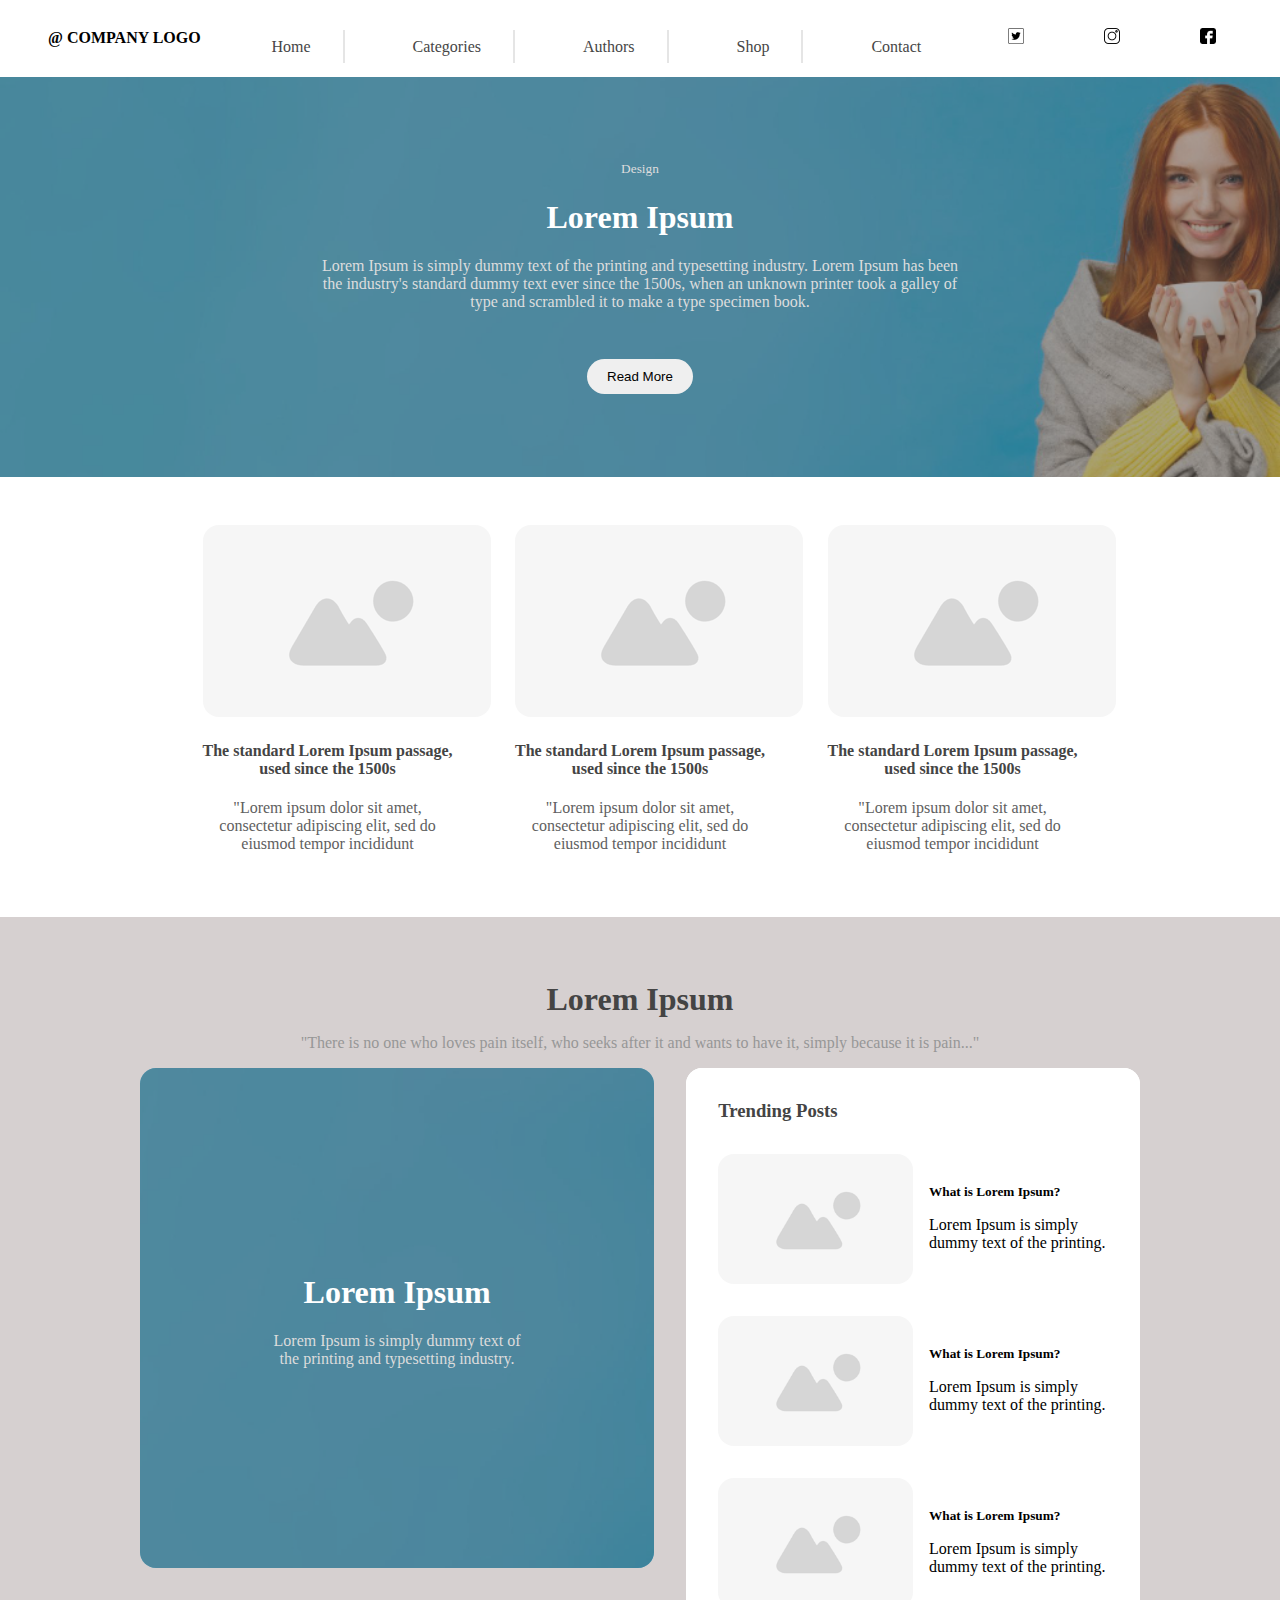
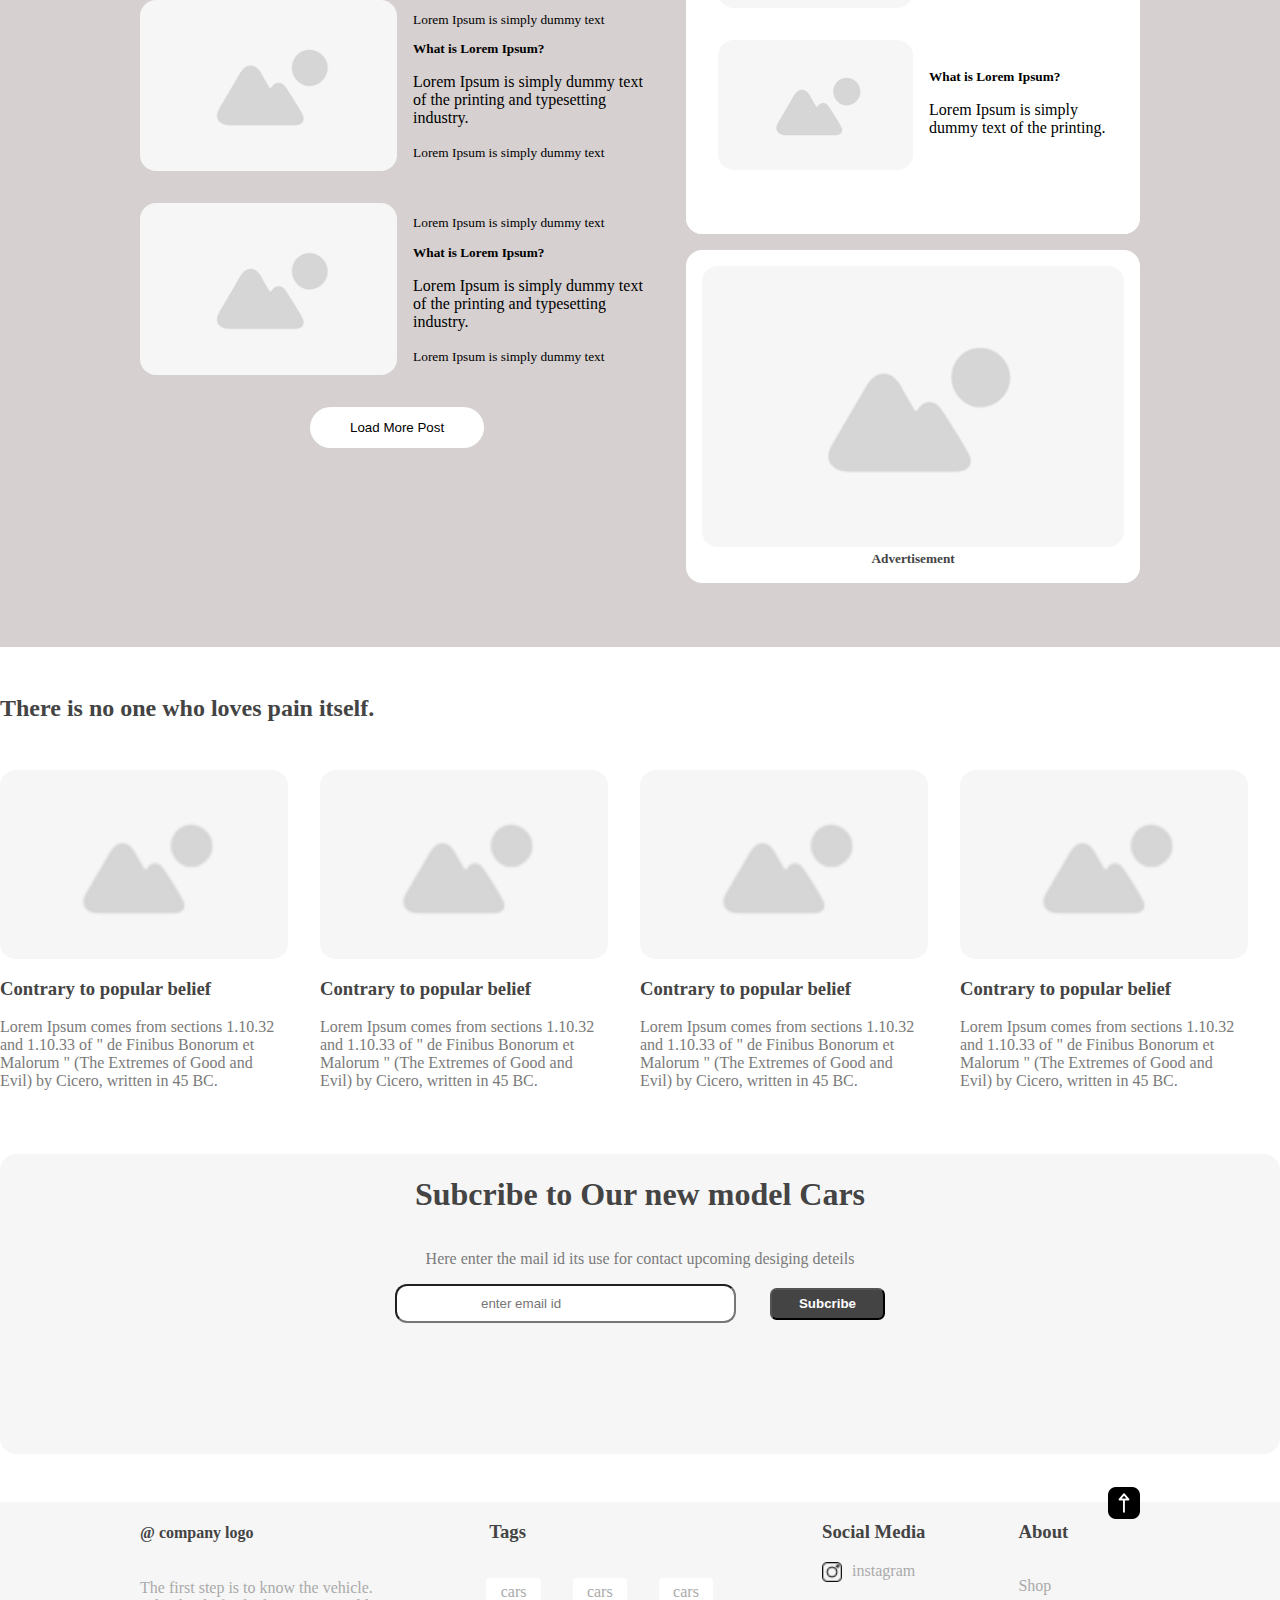
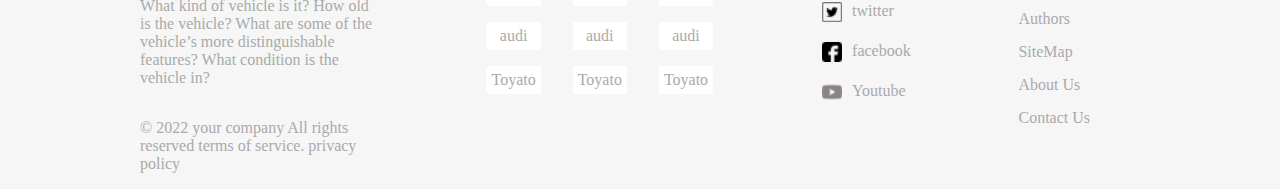
<file: index.html>
<!DOCTYPE html>
<html lang="en">

<head>
    <meta charset="UTF-8">
    <meta name="viewport" content="width=device-width, initial-scale=1.0">
    <title>Home</title>
    <link rel="stylesheet" href="Home.css" type="text/css">
</head>

<body>
    <header class="d-flex align-items-center justify-space-bw position-relative">
        <button class="toogle" onclick="toggle1()"> <img src="./assets/images/toggle.png"></button>


        <!-- <div id="toogle1">
            <div class="d-flex">
                <nav class="toogle">
                    <input type="checkbox" id="check">
                    <label for="check" class="checkbtn"><img src="./assets/images/toggle.png"></label>
                    <a class="border-right" href="./index.html">Home</a>
                    <a class="border-right" href="./categories.html">Categories</a>
                    <a class="border-right" href="./author.html">Authors</a>
                    <a class="border-right" href="./post.html">Shop</a>
                    <a href="./contact.html">Contact</a>

                </nav>
                <div class="imgs">
                    <a href="https://x.com/"><img src="./assets/images/twitter.png"></a>
                    <a href="https://instagram.com/"><img src="./assets/images/insta.png"></a>
                    <a href="https://facebook.com/"><img src="./assets/images/facebook.png"></a>

                </div>
            </div>

        </div> -->
        <h4>@ COMPANY LOGO</h4>
        <nav id="toogle">

            <a class="border-right" href="./index.html">Home</a>
            <a class="border-right" href="./categories.html">Categories</a>
            <a class="border-right" href="./author.html">Authors</a>
            <a class="border-right" href="./post.html">Shop</a>
            <a href="./contact.html">Contact</a>
        </nav>
        <div class="d-flex justify-content-center align-items-center gap-3 imgs" id="toogle1">
            <a href="https://x.com/"><img src="./assets/images/twitter.png"></a>
            <a href="https://instagram.com/"><img src="./assets/images/insta.png"></a>
            <a href="https://facebook.com/"><img src="./assets/images/facebook.png"></a>

        </div>
        <button class="toogle" onclick="toggle()"> <img src="./assets/images/toggle.png"></button>
    </header>
    <section class="herosec position-relative d-flex justify-content-center align-items-center text-center">
        <div class="herosec-content pt-5 position-relative w-50">
            <small class="text-col-dddddd">Design</small>
            <h1>Lorem Ipsum</h1>
            <p class="text-col-dddddd mb-3">Lorem Ipsum is simply dummy text of the printing and typesetting industry. Lorem Ipsum has been the industry's standard dummy text ever since the 1500s, when an unknown printer took a galley of type and scrambled it to make a type specimen
                book. </p>
            <button class="hero-btn">
                Read More
            </button>
        </div>
        <div class="position-absolute bg-trans-layer"></div>

    </section>
    <!-- card section -->
    <section class="sec1-container">
        <div class=" d-flex flex-col algin-items-center text-center my-3 w-100 space-evenly">
            <div class="w-25 wm-90">
                <img src="./assets/images/cardimg.png" alt="" class="radious-1">
                <h4 class="text-col-444444">The standard Lorem Ipsum passage, used since the 1500s</h4>
                <p class="text-col-606060">"Lorem ipsum dolor sit amet, consectetur adipiscing elit, sed do eiusmod tempor incididunt
                </p>

            </div>
            <div class="w-25 wm-90">
                <img src="./assets/images/cardimg.png" alt="" class="radious-1">
                <h4 class="text-col-444444">The standard Lorem Ipsum passage, used since the 1500s</h4>
                <p class="text-col-606060">"Lorem ipsum dolor sit amet, consectetur adipiscing elit, sed do eiusmod tempor incididunt </p>

            </div>
            <div class="w-25 wm-90">
                <img src="./assets/images/cardimg.png" alt="" class="radious-1">
                <h4 class="text-col-444444">The standard Lorem Ipsum passage, used since the 1500s</h4>
                <p class="text-col-606060">"Lorem ipsum dolor sit amet, consectetur adipiscing elit, sed do eiusmod tempor incididunt </p>

            </div>
        </div>
    </section>
    <!-- section 3 -->
    <section class="latestPosts py-4 pm-1 bg-d6d0d0 mmx-1">
        <div class="latestPostsContainer m-auto ">
            <h1 class="m-0 text-col-444444 text-center">Lorem Ipsum
            </h1>
            <p class="text-center text-col-979797">"There is no one who loves pain itself, who seeks after it and wants to have it, simply because it is pain..."
            </p>
            <div class="d-flex allpost-block gap-2 flex-wrap txt-center">
                <div class="allpost">
                    <div class="heroSec1 position-relative d-flex justify-content-center align-items-center text-center radious-1">
                        <div class=" herosec-content position-relative w-50 my-3">
                            <h1 class="text-col-ffffff">Lorem Ipsum</h1>
                            <p class="text-col-dcdcdc">Lorem Ipsum is simply dummy text of the printing and typesetting industry. </p>
                        </div>
                        <div class="position-absolute bg-trans-layer radious-1"></div>
                    </div>
                    <div class="d-flex align-items-center gap-1 my-2 flex-wrap justify-content-center">
                        <img src="assets/images/cardimg.png" class="w-50 wm-100 radious-1">
                        <div class="w-50 wm-100 txt-center">
                            <small>Lorem Ipsum is simply dummy text</small>
                            <h5 class="my-1">What is Lorem Ipsum?</h5>
                            <p>Lorem Ipsum is simply dummy text of the printing and typesetting industry. </p>
                            <small>Lorem Ipsum is simply dummy text</small>
                        </div>


                    </div>
                    <div class="d-flex align-items-center gap-1 my-2 flex-wrap justify-content-center">
                        <img src="assets/images/cardimg.png" class="w-50 wm-100 radious-1">
                        <div class="w-50 wm-100 txt-center">
                            <small>Lorem Ipsum is simply dummy text</small>
                            <h5 class="my-1">What is Lorem Ipsum?</h5>
                            <p>Lorem Ipsum is simply dummy text of the printing and typesetting industry. </p>
                            <small>Lorem Ipsum is simply dummy text</small>
                        </div>

                    </div>
                    <div class="w-100 text-center">
                        <button class="btn radious-2 py-1 px-3 b-0 bg-ffffff">Load More Post</button>
                    </div>
                </div>
                <div class="trendingPostBlk">
                    <div class="allternd bg-ffffff radious-1">
                        <div class="bg-ffffff p-2 radious-1">
                            <h3 class="font-weight-bold mt-0 mb-0 text-col-444444">Trending Posts</h3>
                            <div class="allPost w-100">
                                <div class="d-flex gap-1 align-items-center my-2 flex-wrap">
                                    <img src="assets/images/cardimg.png" class="w-50 mw-100 wm-100 radious-1">
                                    <div class="w-50 mw-100 wm-100">
                                        <h5 class="my-1">What is Lorem Ipsum?</h5>
                                        <p>Lorem Ipsum is simply dummy text of the printing.
                                        </p>
                                    </div>
                                </div>
                                <div class="d-flex gap-1 align-items-center my-2 flex-wrap">
                                    <img src="assets/images/cardimg.png" class="w-50 mw-100 wm-100 radious-1">
                                    <div class="w-50 mw-100 wm-100">
                                        <h5 class="my-1">What is Lorem Ipsum?</h5>
                                        <p>Lorem Ipsum is simply dummy text of the printing.
                                        </p>
                                    </div>
                                </div>
                                <div class="d-flex gap-1 align-items-center my-2 flex-wrap">
                                    <img src="assets/images/cardimg.png" class="w-50 mw-100 wm-100 radious-1">
                                    <div class="w-50 mw-100 wm-100">
                                        <h5 class="my-1">What is Lorem Ipsum?</h5>
                                        <p>Lorem Ipsum is simply dummy text of the printing.
                                        </p>
                                    </div>
                                </div>
                                <div class="d-flex gap-1 align-items-center my-2 flex-wrap ">
                                    <img src="assets/images/cardimg.png" class="w-50 mw-100 wm-100 radious-1">
                                    <div class="w-50 mw-100 wm-100">
                                        <h5 class="my-1">What is Lorem Ipsum?</h5>
                                        <p>Lorem Ipsum is simply dummy text of the printing.
                                        </p>
                                    </div>
                                </div>
                            </div>


                        </div>

                    </div>
                    <div class="text-center bg-ffffff radious-1 mt-1 p-1">
                        <img src="assets/images/cardimg.png" class="radious-1 w-100 m-auto">
                        <h5 class="m-0 text-col-444444">Advertisement</h5>
                    </div>
                </div>
            </div>
        </div>

    </section>
    <!-- section3 -->
    <section class=" section3-container max-w">
        <div>
            <div class=" car-div1 ">
                <h2 class=" text-col-444444 my-2 txt-center">There is no one who loves pain itself.</h2>
            </div>
            <div class=" card-section3 d-flex flex-wrap txt-center">

                <div class="">
                    <img src=" ./assets/images/sec3-img.png " class="w-90 wm-100 d-flex gap-1 radious-1">
                    <div class=" section3-div w-90 ">
                        <h3 class="text-col-444444">Contrary to popular belief</h3>
                        <p class="text-col-7a7a7a">Lorem Ipsum comes from sections 1.10.32 and 1.10.33 of " de Finibus Bonorum et Malorum " (The Extremes of Good and Evil) by Cicero, written in 45 BC.
                        </p>
                    </div>
                </div>
                <div>
                    <img src=" ./assets/images/sec3-img.png " class="w-90 wm-100 d-flex gap-1 radious-1">
                    <div class=" section3-div w-90">
                        <h3 class="text-col-444444">Contrary to popular belief</h3>
                        <p class="text-col-7a7a7a">Lorem Ipsum comes from sections 1.10.32 and 1.10.33 of " de Finibus Bonorum et Malorum " (The Extremes of Good and Evil) by Cicero, written in 45 BC.
                        </p>
                    </div>
                </div>
                <div>
                    <img src=" ./assets/images/sec3-img.png " class="w-90 wm-100 d-flex gap-1 radious-1">
                    <div class=" section3-div w-90">
                        <h3 class=" text-col-444444 ">Contrary to popular belief</h3>
                        <p class="text-col-7a7a7a">Lorem Ipsum comes from sections 1.10.32 and 1.10.33 of " de Finibus Bonorum et Malorum " (The Extremes of Good and Evil) by Cicero, written in 45 BC.
                        </p>
                    </div>
                </div>
                <div>
                    <img src=" ./assets/images/sec3-img.png " class="w-90 wm-100 d-flex gap-1 radious-1">
                    <div class=" section3-div w-90">
                        <h3 class=" text-col-444444 ">Contrary to popular belief</h3>
                        <p class="text-col-7a7a7a">Lorem Ipsum comes from sections 1.10.32 and 1.10.33 of " de Finibus Bonorum et Malorum " (The Extremes of Good and Evil) by Cicero, written in 45 BC.
                        </p>
                    </div>
                </div>
            </div>
            <div class=" sec3-div3 bg-f6f6f6 d-flex align-items-center my-3 radious-1">
                <h1 class="text-col-444444 font-weight-bold txt-center">Subcribe to Our new model Cars</h1>
                <p class=" text-col-7a7a7a txt-center">Here enter the mail id its use for contact upcoming desiging deteils
                </p>
                <div class=" sec3-sub txt-center mym-1">
                    <input type=" email " placeholder=" enter email id " class="px-3">
                    <button class=" sub-btn bg-444444 mmy-1"><a href=" # "
                            class=" text-col-ffffff text-none font-weight-bold">Subcribe</a></button>
                </div>
            </div>
        </div>

    </section>
    <!-- footer -->
    <footer class="bg-f6f6f6 pm-x">
        <div class="max-width">
            <img class=" footer-arrow " src=" ./assets/images/uparrow.png ">
            <div class=" footer d-flex justify-space-bw w-95 flex-wrap mm-1">
                <div class=" footer-logo w-25 wm-100">
                    <div>
                        <h4 class="text-col-444444">@ company logo</h4>
                    </div>
                    <div class=" logo-content ">
                        <p class=" text-col-aaaaaa py-1">The first step is to know the vehicle. What kind of vehicle is it? How old is the vehicle? What are some of the vehicle’s more distinguishable features? What condition is the vehicle in?</p>
                        <p class=" text-col-aaaaaa">&copy; 2022 your company All rights reserved terms of service. privacy policy
                        </p>
                    </div>

                </div>
                <div>
                    <h3 class="text-col-444444 px-1">Tags</h3>
                    <div class=" d-flex text-col-aaaaaa">
                        <div class=" footer-tag-aglin px-1 ">
                            <p class="padd-px-bor text-center">cars</p>
                            <p class="padd-px-bor text-center ">audi</p>
                            <p class="padd-px-bor text-center ">Toyato</p>
                        </div>
                        <div class=" footer-tag-aglin px-1">
                            <p class="padd-px-bor text-center ">cars</p>
                            <p class="padd-px-bor text-center ">audi</p>
                            <p class="padd-px-bor text-center ">Toyato</p>
                        </div>
                        <div class=" footer-tag-aglin px-1">
                            <p class="padd-px-bor text-center ">cars</p>
                            <p class="padd-px-bor text-center ">audi</p>
                            <p class="padd-px-bor text-center ">Toyato</p>
                        </div>
                    </div>
                </div>
                <div class="footer-social-media  d-flex">
                    <h3 class="text-col-444444">Social Media</h3>
                    <div class=" d-flex ">
                        <img class=" social-img " src=" ./assets/images/insta.png "><a class="  text-none text-col-aaaaaa " href=" # ">instagram</a>
                    </div>
                    <div class=" d-flex "><img class=" social-img " src=" ./assets/images/twitter.png ">
                        <a href=" # " class=" text-none text-col-aaaaaa ">twitter</a>
                    </div>
                    <div class=" d-flex "><img class=" social-img " src=" ./assets/images/facebook.png ">
                        <a href=" # " class=" text-none text-col-aaaaaa ">facebook</a>
                    </div>
                    <div class=" d-flex " class=" text-none text-col-aaaaaa "><img class=" social-img " src="
                    ./assets/images/youtube.png ">
                        <a href=" # " class=" text-none text-col-aaaaaa ">Youtube</a>
                    </div>

                </div>
                <div>
                    <h3 class="text-col-444444">About</h3>
                    <div class=" footer-about d-flex ">
                        <a class=" text-none text-col-aaaaaa " href=" # ">Shop</a>
                        <a class=" text-none text-col-aaaaaa " href=" # ">Authors</a>
                        <a class=" text-none text-col-aaaaaa " href=" # ">SiteMap</a>
                        <a class=" text-none text-col-aaaaaa " href=" # ">About Us</a>
                        <a class=" text-none text-col-aaaaaa " href=" # ">Contact Us</a>
                    </div>
                </div>
            </div>
        </div>


    </footer>
    <script src="./index.js">
    </script>
</body>

</html>
</file>
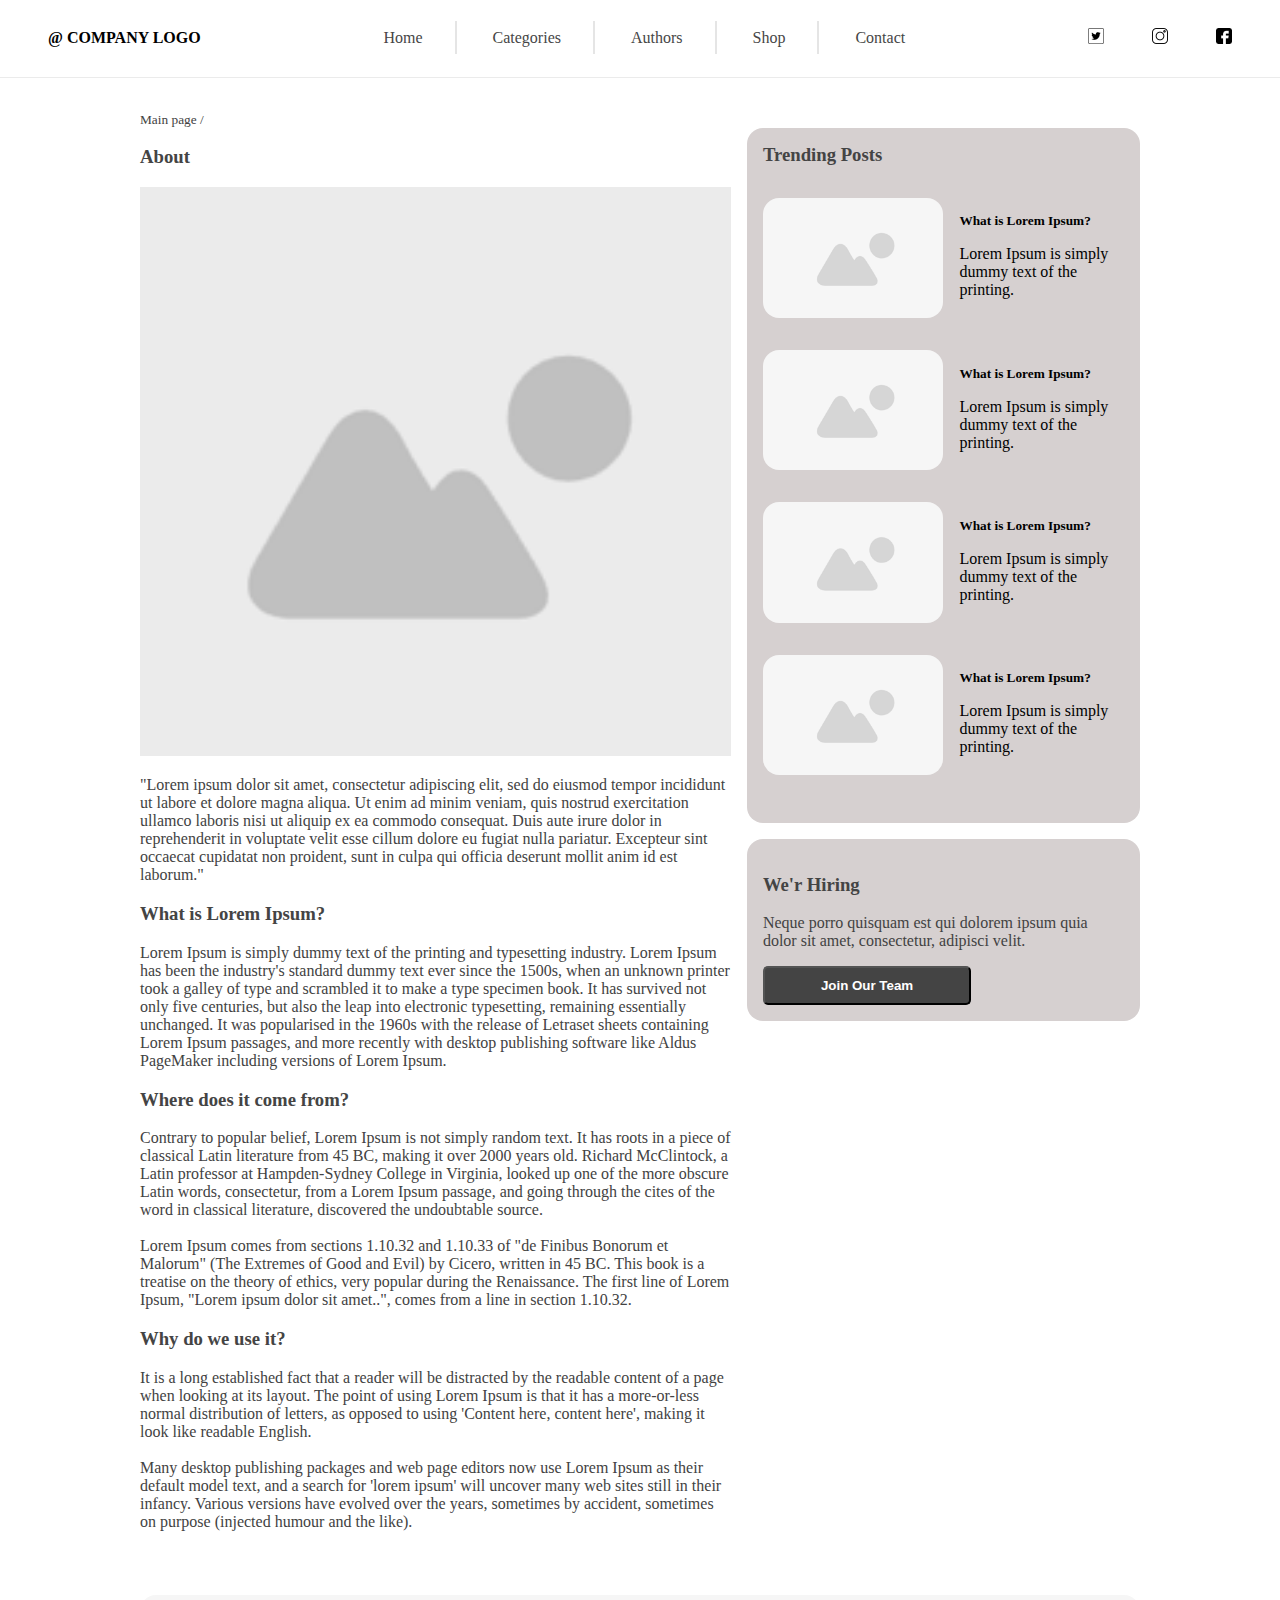
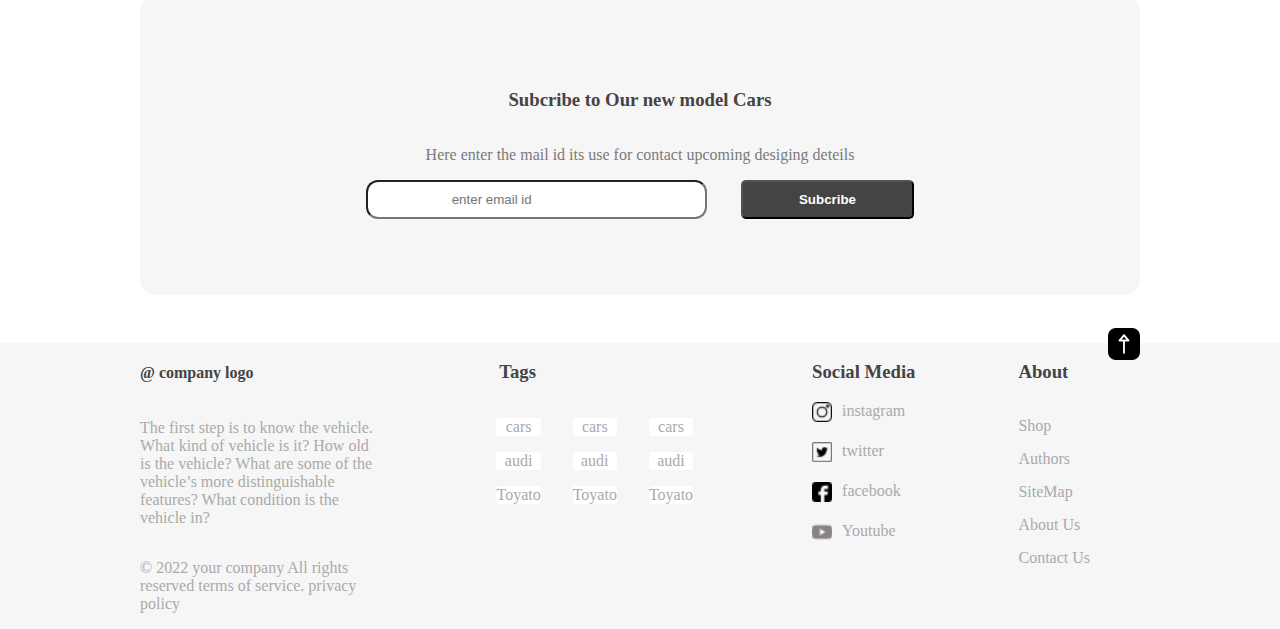
<file: author.html>
<!DOCTYPE html>
<html lang="en">

<head>
    <meta charset="UTF-8">
    <meta name="viewport" content="width=device-width, initial-scale=1.0">
    <title>Author About</title>
    <link rel="stylesheet" href="./author.css" type="text/css">
</head>

<body>
    <header class="d-flex align-items-center justify-space-bw border-b">
        <h4>@ COMPANY LOGO</h4>
        <nav>
            <a class="border-right" href="./index.html">Home</a>
            <a class="border-right" href="./categories.html">Categories</a>
            <a class="border-right" href="./author.html">Authors</a>
            <a class="border-right" href="./post.html">Shop</a>
            <a href="./contact.html">Contact</a>
        </nav>
        <div class="d-flex justify-content-center align-items-center gap-3">
            <a href="https://x.com/"><img src="./assets/images/twitter.png"></a>
            <a href="https://instagram.com/"><img src="./assets/images/insta.png"></a>
            <a class="" href="https://facebook.com/"><img src="./assets/images/facebook.png"></a>

        </div>
    </header>

    <section class="max-width pxm-1">
        <div class="mt-2 ">
            <small class="text-col-424242">Main page /</small>

            <div class="d-flex gap-1 flex-wrap justify-content-centerm">
                <div class="w-100 txt-justify">
                    <h3 class="text-col-444444 font-weight-bold">About</h3>
                    <img src="./assets/images/succes_frame.png" class="w-100" alt="">
                    <p class="text-col-424242">"Lorem ipsum dolor sit amet, consectetur adipiscing elit, sed do eiusmod
                        tempor incididunt ut labore et dolore magna aliqua. Ut enim ad minim veniam, quis nostrud
                        exercitation ullamco laboris nisi ut aliquip ex ea commodo consequat.
                        Duis aute irure dolor in reprehenderit in voluptate velit esse cillum dolore eu fugiat nulla
                        pariatur. Excepteur sint occaecat cupidatat non proident, sunt in culpa qui officia deserunt
                        mollit anim id est laborum." </p>
                    <h3 class="text-col-444444">What is Lorem Ipsum? </h3>
                    <p class="text-col-424242">Lorem Ipsum is simply dummy text of the printing and typesetting
                        industry. Lorem Ipsum has been the industry's standard dummy text ever since the 1500s, when an
                        unknown printer took a galley of type and scrambled it to make a type
                        specimen book. It has survived not only five centuries, but also the leap into electronic
                        typesetting, remaining essentially unchanged. It was popularised in the 1960s with the release
                        of Letraset sheets containing Lorem Ipsum
                        passages, and more recently with desktop publishing software like Aldus PageMaker including
                        versions of Lorem Ipsum.

                    </p>
                    <h3 class="text-col-444444">Where does it come from?
                    </h3>
                    <p class="text-col-424242">Contrary to popular belief, Lorem Ipsum is not simply random text. It has
                        roots in a piece of classical Latin literature from 45 BC, making it over 2000 years old.
                        Richard McClintock, a Latin professor at Hampden-Sydney College in
                        Virginia, looked up one of the more obscure Latin words, consectetur, from a Lorem Ipsum
                        passage, and going through the cites of the word in classical literature, discovered the
                        undoubtable source.<br><br> Lorem Ipsum comes from
                        sections 1.10.32 and 1.10.33 of "de Finibus Bonorum et Malorum" (The Extremes of Good and Evil)
                        by Cicero, written in 45 BC. This book is a treatise on the theory of ethics, very popular
                        during the Renaissance. The first line of
                        Lorem Ipsum, "Lorem ipsum dolor sit amet..", comes from a line in section 1.10.32.

                    </p>
                    <h3 class="text-col-444444">Why do we use it?
                    </h3>
                    <p class="text-col-424242">It is a long established fact that a reader will be distracted by the
                        readable content of a page when looking at its layout. The point of using Lorem Ipsum is that it
                        has a more-or-less normal distribution of letters, as opposed to
                        using 'Content here, content here', making it look like readable English.<br><br> Many desktop
                        publishing packages and web page editors now use Lorem Ipsum as their default model text, and a
                        search for 'lorem ipsum' will uncover
                        many web sites still in their infancy. Various versions have evolved over the years, sometimes
                        by accident, sometimes on purpose (injected humour and the like).

                    </p>
                </div>
                <div class="trendingPostBlk wm-100">
                    <div class="allternd ">
                        <div class="bg-d6d0d0 p-1 radious-1">
                            <h3 class="font-weight-bold mt-0 mb-0 text-col-444444 txt-center">Trending Posts</h3>
                            <div class="allPost w-100">
                                <div class="d-flex gap-1 align-items-center my-2 flex-wrap justify-content-centerm">
                                    <img src="assets/images/cardimg.png" class="w-50 wm-100 radious-1">
                                    <div class="w-50 wm-100 txt-center">
                                        <h5 class="my-1">What is Lorem Ipsum?</h5>
                                        <p>Lorem Ipsum is simply dummy text of the printing.
                                        </p>
                                    </div>
                                </div>
                                <div class="d-flex gap-1 align-items-center my-2 flex-wrap justify-content-centerm">
                                    <img src="assets/images/cardimg.png" class="w-50 wm-100 radious-1">
                                    <div class="w-50 wm-100 txt-center">
                                        <h5 class="my-1">What is Lorem Ipsum?</h5>
                                        <p>Lorem Ipsum is simply dummy text of the printing.
                                        </p>
                                    </div>
                                </div>
                                <div class="d-flex gap-1 align-items-center my-2 flex-wrap justify-content-centerm">
                                    <img src="assets/images/cardimg.png" class="w-50 wm-100 radious-1">
                                    <div class="w-50 wm-100 txt-center">
                                        <h5 class="my-1">What is Lorem Ipsum?</h5>
                                        <p>Lorem Ipsum is simply dummy text of the printing.
                                        </p>
                                    </div>
                                </div>
                                <div class="d-flex gap-1 align-items-center my-2 flex-wrap justify-content-centerm">
                                    <img src="assets/images/cardimg.png" class="w-50 wm-100 radious-1">
                                    <div class="w-50 wm-100 txt-center">
                                        <h5 class="my-1">What is Lorem Ipsum?</h5>
                                        <p>Lorem Ipsum is simply dummy text of the printing.
                                        </p>
                                    </div>
                                </div>
                            </div>


                        </div>

                    </div>
                    <div class=" bg-d6d0d0 radious-1 mt-1 p-1 txt-center">
                        <h3 class="text-col-444444">We'r Hiring</h3>
                        <p class="text-col-424242">Neque porro quisquam est qui dolorem ipsum quia dolor sit amet,
                            consectetur, adipisci velit.</p>
                        <div class=" sec3-sub ">
                            <button class=" sub-btn "><a href=" # "
                                    class=" text-col-ffffff Subcribe bg-444444 text-col-424242">Join
                                    Our
                                    Team</a></button>
                        </div>
                    </div>
                </div>

            </div>
        </div>

    </section>
    <div class="my-3">
        <div class=" sec3-div3 radious-1 max-width txt-center">
            <h3 class="text-col-444444">Subcribe to Our new model Cars</h3>
            <p class=" text-col-7a7a7a ">Here enter the mail id its use for contact upcoming desiging deteils</p>
            <div class=" sec3-sub ">
                <input type=" email " placeholder=" enter email id ">
                <button class=" sub-btn mym-1"><a href=" # "
                        class=" text-col-ffffff Subcribe bg-444444">Subcribe</a></button>
            </div>
        </div>
    </div>


    <!-- footer -->
    <footer class="bg-f6f6f6 pm-x">
        <div class="max-width">
            <img class=" footer-arrow " src=" ./assets/images/uparrow.png ">
            <div class=" footer d-flex justify-space-bw w-95 flex-wrap">
                <div class=" footer-logo w-25 wm-100 pxm-1">
                    <div>
                        <h4 class="text-col-444444">@ company logo</h4>
                    </div>
                    <div class=" logo-content ">
                        <p class=" text-col-aaaaaa py-1">The first step is to know the vehicle. What kind of vehicle is
                            it? How old is the vehicle? What are some of the vehicle’s more distinguishable features?
                            What condition is the vehicle in?</p>
                        <p class=" text-col-aaaaaa">&copy; 2022 your company All rights reserved terms of service.
                            privacy policy
                        </p>
                    </div>

                </div>
                <div>
                    <h3 class="text-col-444444 px-1">Tags</h3>
                    <div class=" d-flex text-col-aaaaaa">
                        <div class=" footer-tag-aglin px-1 ">
                            <p class="padd-px-bor text-center">cars</p>
                            <p class="padd-px-bor text-center ">audi</p>
                            <p class="padd-px-bor text-center ">Toyato</p>
                        </div>
                        <div class=" footer-tag-aglin px-1">
                            <p class="padd-px-bor text-center ">cars</p>
                            <p class="padd-px-bor text-center ">audi</p>
                            <p class="padd-px-bor text-center ">Toyato</p>
                        </div>
                        <div class=" footer-tag-aglin px-1">
                            <p class="padd-px-bor text-center ">cars</p>
                            <p class="padd-px-bor text-center ">audi</p>
                            <p class="padd-px-bor text-center ">Toyato</p>
                        </div>
                    </div>
                </div>
                <div class="footer-social-media  d-flex">
                    <h3 class="text-col-444444">Social Media</h3>
                    <div class=" d-flex ">
                        <img class=" social-img " src=" ./assets/images/insta.png "><a
                            class="  text-none text-col-aaaaaa " href=" # ">instagram</a>
                    </div>
                    <div class=" d-flex "><img class=" social-img " src=" ./assets/images/twitter.png ">
                        <a href=" # " class=" text-none text-col-aaaaaa ">twitter</a>
                    </div>
                    <div class=" d-flex "><img class=" social-img " src=" ./assets/images/facebook.png ">
                        <a href=" # " class=" text-none text-col-aaaaaa ">facebook</a>
                    </div>
                    <div class=" d-flex " class=" text-none text-col-aaaaaa "><img class=" social-img " src="
                  ./assets/images/youtube.png ">
                        <a href=" # " class=" text-none text-col-aaaaaa ">Youtube</a>
                    </div>

                </div>
                <div>
                    <h3 class="text-col-444444">About</h3>
                    <div class=" footer-about d-flex ">
                        <a class=" text-none text-col-aaaaaa " href=" # ">Shop</a>
                        <a class=" text-none text-col-aaaaaa " href=" # ">Authors</a>
                        <a class=" text-none text-col-aaaaaa " href=" # ">SiteMap</a>
                        <a class=" text-none text-col-aaaaaa " href=" # ">About Us</a>
                        <a class=" text-none text-col-aaaaaa " href=" # ">Contact Us</a>
                    </div>
                </div>
            </div>
        </div>


    </footer>
</body>

</html>
</file>
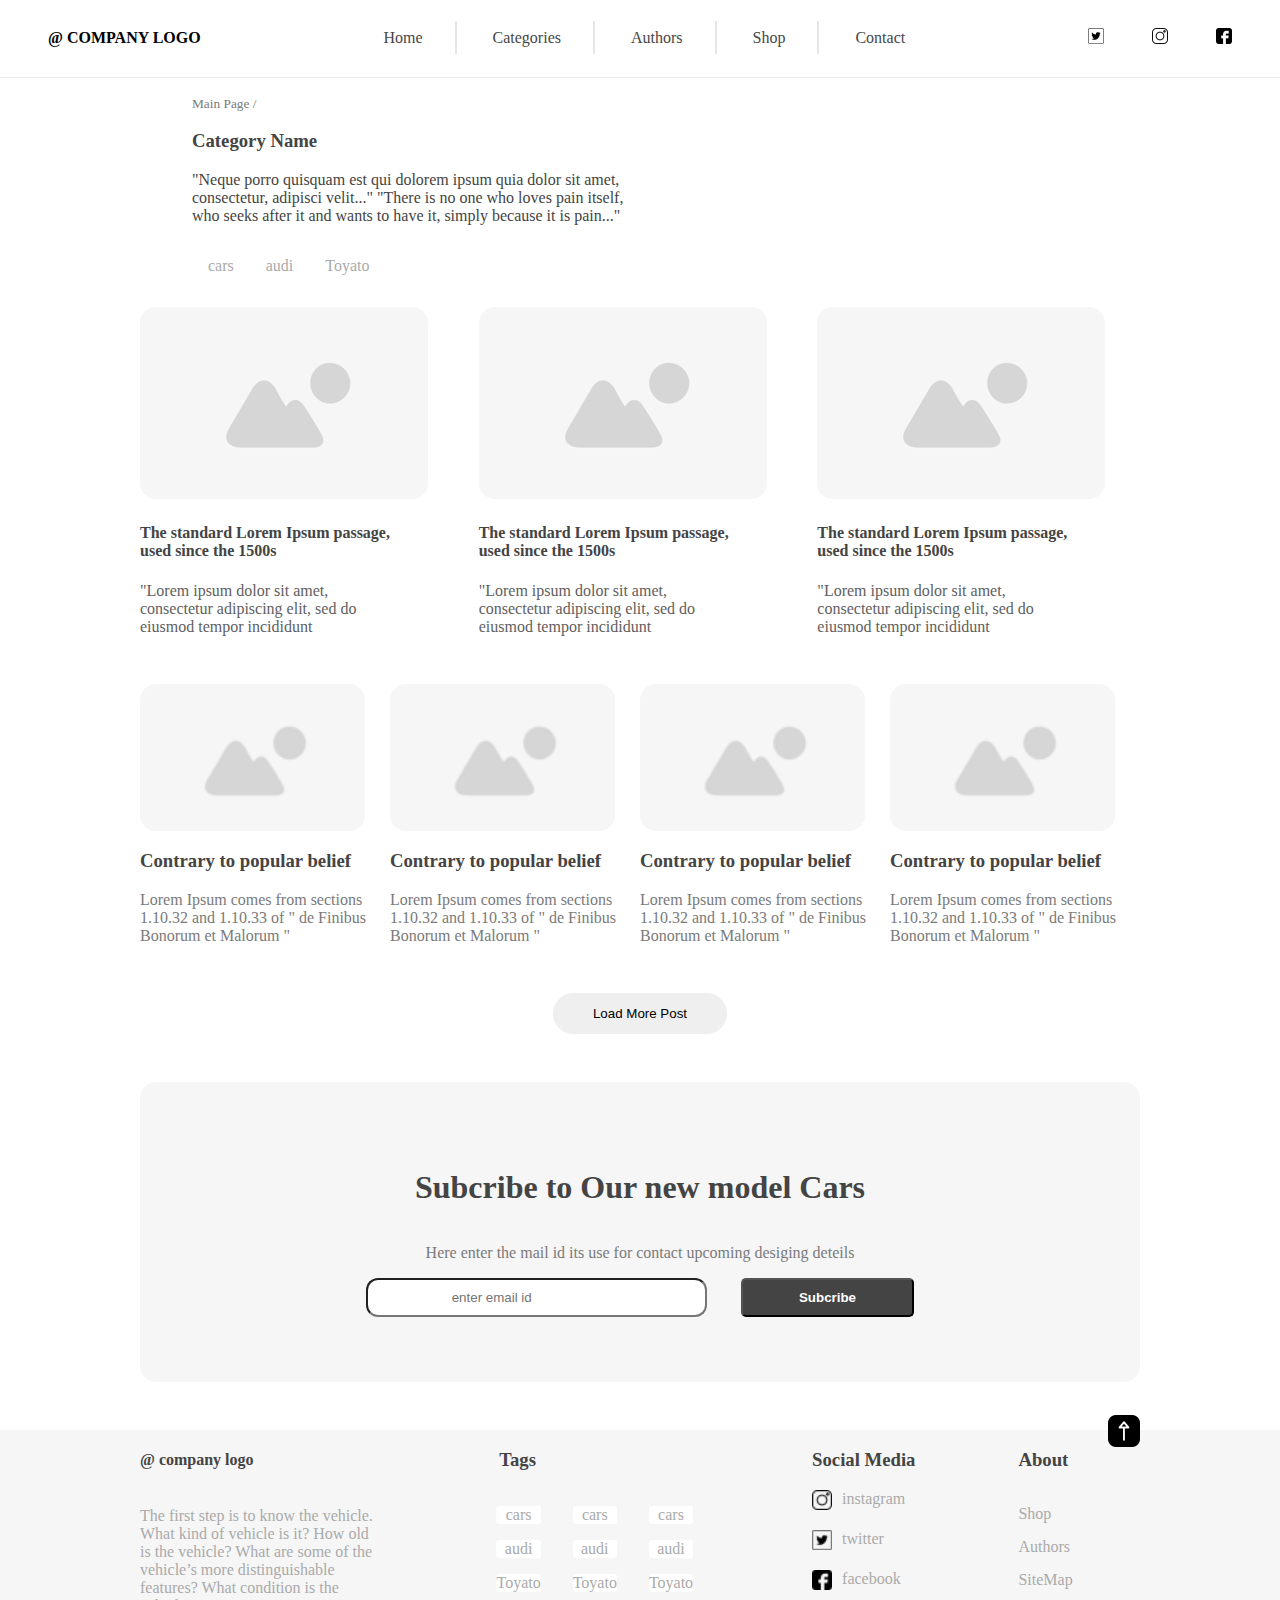
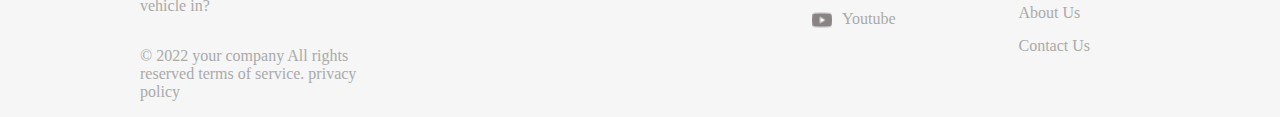
<file: categories.html>
<!DOCTYPE html>
<html lang="en">

<head>
    <meta charset="UTF-8">
    <meta name="viewport" content="width=device-width, initial-scale=1.0">
    <title>Categories</title>
    <link rel="stylesheet" type="text/css" href="./categories.css">
</head>
<header class="d-flex align-items-center justify-space-bw border-b">
    <h4>@ COMPANY LOGO</h4>
    <nav>
        <a class="border-right" href="./index.html">Home</a>
        <a class="border-right" href="./categories.html">Categories</a>
        <a class="border-right" href="./author.html">Authors</a>
        <a class="border-right" href="./post.html">Shop</a>
        <a href="./contact.html">Contact</a>
    </nav>
    <div class="d-flex justify-content-center align-items-center gap-3">
        <a href="https://x.com/"><img src="./assets/images/twitter.png"></a>
        <a href="https://instagram.com/"><img src="./assets/images/insta.png"></a>
        <a class="" href="https://facebook.com/"><img src="./assets/images/facebook.png"></a>

    </div>
</header>
<!-- section -->
<section class="max-w cat-sec pt-2 wm-100">
    <div class="w-50 wm-100 ">
        <small class="text-col-7a7a7a pmx-1">Main Page /</small>
        <h3 class="text-col-444444 pmx-1">Category Name</h3>
        <p class="text-col-444444 pmx-1">"Neque porro quisquam est qui dolorem ipsum quia dolor sit amet, consectetur,
            adipisci velit..." "There is no one who loves pain itself, who seeks after it and wants to have it, simply
            because it is pain..."</p>
        <div class="d-flex footer-tag-aglin ">
            <p class="px-1 text-col-aaaaaa">cars</p>
            <p class="px-1 text-col-aaaaaa">audi</p>
            <p class="px-1 text-col-aaaaaa">Toyato</p>
        </div>
    </div>
    </div>
</section>

<!-- section2 -->
<section class="sec1-container max-w ">
    <div class=" d-flex  align-items-center my-1 w-100 gap-1 flex-wrap">
        <div class="w-35 wm-100 flex-col d-flexm  align-items-centerm">
            <img src="./assets/images/cardimg.png" alt="" class="radious-1">
            <h4 class=" w-80 text-col-444444">The standard Lorem Ipsum passage, used since the 1500s</h4>
            <p class="w-80 text-col-606060">"Lorem ipsum dolor sit amet, consectetur adipiscing elit, sed do eiusmod
                tempor incididunt
            </p>

        </div>
        <div class="w-35 wm-100 flex-col d-flexm  align-items-centerm">
            <img src="./assets/images/cardimg.png" alt="" class="radious-1">
            <h4 class="w-80 text-col-444444">The standard Lorem Ipsum passage, used since the 1500s</h4>
            <p class="w-80 text-col-606060">"Lorem ipsum dolor sit amet, consectetur adipiscing elit, sed do eiusmod
                tempor incididunt </p>

        </div>
        <div class="w-35 wm-100 flex-col d-flexm  align-items-centerm">
            <img src="./assets/images/cardimg.png" alt="" class="radious-1">
            <h4 class="w-80 text-col-444444">The standard Lorem Ipsum passage, used since the 1500s</h4>
            <p class="w-80 text-col-606060">"Lorem ipsum dolor sit amet, consectetur adipiscing elit, sed do eiusmod
                tempor incididunt </p>

        </div>
    </div>
</section>

<!-- section3 -->
<section class=" section3-container max-w">
    <div>
        <div class=" card-section3 d-flex my-2 flex-wrap ">

            <div class=" cardm pmx-1">
                <img src=" ./assets/images/sec3-img.png " class="w-90 d-flex gap-1 radious-1 ">
                <div class=" section3-div ">
                    <h3 class="text-col-444444">Contrary to popular belief</h3>
                    <p class="text-col-7a7a7a">Lorem Ipsum comes from sections 1.10.32 and 1.10.33 of " de Finibus
                        Bonorum et Malorum "
                    </p>
                </div>
            </div>
            <div class=" cardm pmx-1">
                <img src=" ./assets/images/sec3-img.png " class="w-90 d-flex gap-1 radious-1">
                <div class=" section3-div ">
                    <h3 class="text-col-444444">Contrary to popular belief</h3>
                    <p class="text-col-7a7a7a">Lorem Ipsum comes from sections 1.10.32 and 1.10.33 of " de Finibus
                        Bonorum et Malorum "
                    </p>
                </div>
            </div>
            <div class=" cardm pmx-1">
                <img src=" ./assets/images/sec3-img.png " class="w-90 d-flex gap-1 radious-1">
                <div class=" section3-div ">
                    <h3 class=" text-col-444444 ">Contrary to popular belief</h3>
                    <p class="text-col-7a7a7a">Lorem Ipsum comes from sections 1.10.32 and 1.10.33 of " de Finibus
                        Bonorum et Malorum "
                    </p>
                </div>
            </div>
            <div class=" cardm pmx-1">
                <img src=" ./assets/images/sec3-img.png " class="w-90 d-flex gap-1 radious-1">
                <div class=" section3-div ">
                    <h3 class=" text-col-444444 ">Contrary to popular belief</h3>
                    <p class="text-col-7a7a7a">Lorem Ipsum comes from sections 1.10.32 and 1.10.33 of " de Finibus
                        Bonorum et Malorum "
                    </p>
                </div>
            </div>

        </div>
        <div class="w-100 text-center">
            <button class="btn radious-2 py-1 px-3 b-0 bg-white">Load More Post</button>
        </div>
        <div class=" sec3-div3 bg-f6f6f6 d-flex align-items-center my-3 radious-1">
            <h1 class="text-col-444444 font-weight-bold">Subcribe to Our new model Cars</h1>
            <p class=" text-col-7a7a7a txt-center">Here enter the mail id its use for contact upcoming desiging deteils
            </p>
            <div class=" sec3-sub txt-center">
                <input type=" email " placeholder=" enter email id " class="px-3">
                <button class=" sub-btn bg-444444 mmy-1"><a href=" # "
                        class=" text-col-ffffff text-none font-weight-bold">Subcribe</a></button>
            </div>
        </div>
    </div>

</section>

<!-- footer -->
<footer class="bg-f6f6f6">
    <div class="max-width">
        <img class=" footer-arrow " src=" ./assets/images/uparrow.png ">
        <div class=" footer d-flex justify-space-bw w-95">
            <div class=" footer-logo w-25 wm-100 pmx-1">
                <div>
                    <h4 class="text-col-444444">@ company logo</h4>
                </div>
                <div class=" logo-content ">
                    <p class=" text-col-aaaaaa py-1">The first step is to know the vehicle. What kind of vehicle is it?
                        How old is the vehicle? What are some of the vehicle’s more distinguishable features? What
                        condition is the vehicle in?</p>
                    <p class=" text-col-aaaaaa">&copy; 2022 your company All rights reserved terms of service. privacy
                        policy
                    </p>
                </div>

            </div>
            <div>
                <h3 class="text-col-444444 px-1">Tags</h3>
                <div class=" d-flex text-col-aaaaaa">
                    <div class=" footer-tag-aglin px-1 ">
                        <p class="padd-px-bor text-center">cars</p>
                        <p class="padd-px-bor text-center ">audi</p>
                        <p class="padd-px-bor text-center ">Toyato</p>
                    </div>
                    <div class=" footer-tag-aglin px-1">
                        <p class="padd-px-bor text-center ">cars</p>
                        <p class="padd-px-bor text-center ">audi</p>
                        <p class="padd-px-bor text-center ">Toyato</p>
                    </div>
                    <div class=" footer-tag-aglin px-1">
                        <p class="padd-px-bor text-center ">cars</p>
                        <p class="padd-px-bor text-center ">audi</p>
                        <p class="padd-px-bor text-center ">Toyato</p>
                    </div>
                </div>
            </div>
            <div class="footer-social-media  d-flex">
                <h3 class="text-col-444444">Social Media</h3>
                <div class=" d-flex ">
                    <img class=" social-img " src=" ./assets/images/insta.png "><a class="  text-none text-col-aaaaaa "
                        href=" # ">instagram</a>
                </div>
                <div class=" d-flex "><img class=" social-img " src=" ./assets/images/twitter.png ">
                    <a href=" # " class=" text-none text-col-aaaaaa ">twitter</a>
                </div>
                <div class=" d-flex "><img class=" social-img " src=" ./assets/images/facebook.png ">
                    <a href=" # " class=" text-none text-col-aaaaaa ">facebook</a>
                </div>
                <div class=" d-flex " class=" text-none text-col-aaaaaa "><img class=" social-img " src="
                    ./assets/images/youtube.png ">
                    <a href=" # " class=" text-none text-col-aaaaaa ">Youtube</a>
                </div>

            </div>
            <div>
                <h3 class="text-col-444444">About</h3>
                <div class=" footer-about d-flex ">
                    <a class=" text-none text-col-aaaaaa " href=" # ">Shop</a>
                    <a class=" text-none text-col-aaaaaa " href=" # ">Authors</a>
                    <a class=" text-none text-col-aaaaaa " href=" # ">SiteMap</a>
                    <a class=" text-none text-col-aaaaaa " href=" # ">About Us</a>
                    <a class=" text-none text-col-aaaaaa " href=" # ">Contact Us</a>
                </div>
            </div>
        </div>
    </div>


</footer>

<body>

</body>

</html>
</file>
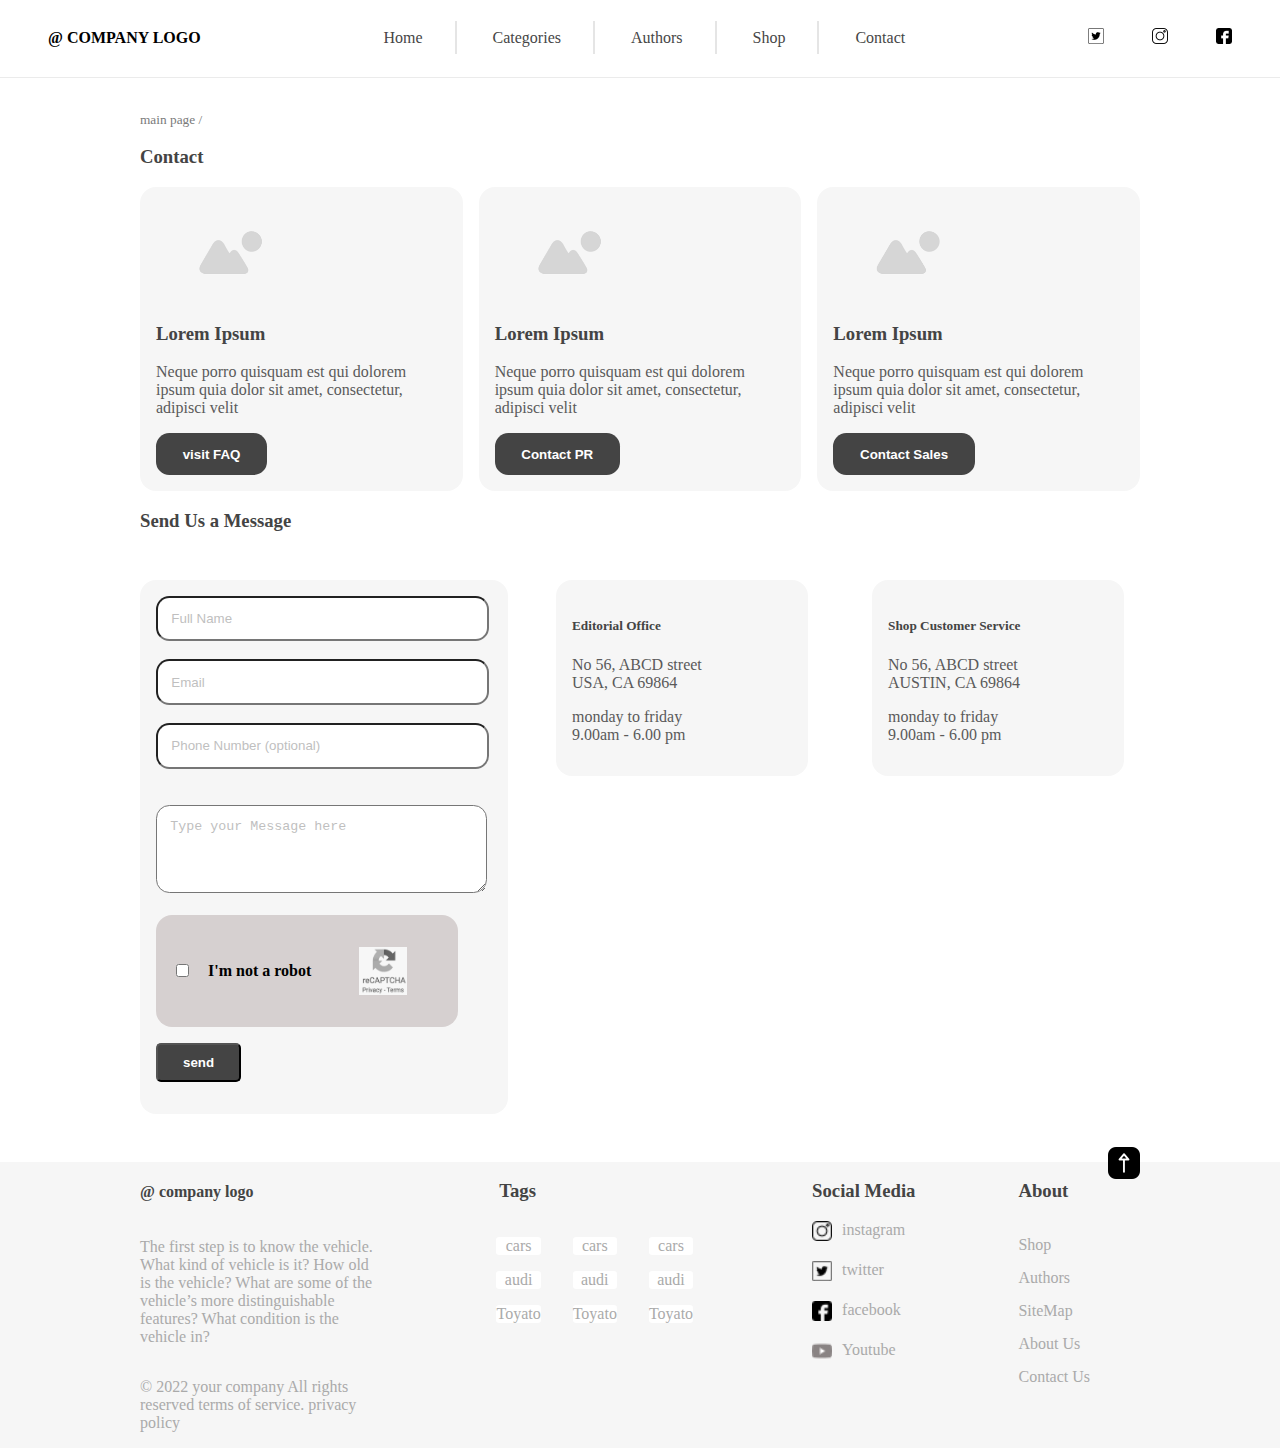
<file: contact.html>
<!DOCTYPE html>
<html lang="en">

<head>
    <meta charset="UTF-8">
    <meta name="viewport" content="width=device-width, initial-scale=1.0">
    <title>Contact</title>
    <link rel="stylesheet" href="./contact.css" type="text/css">
</head>

<body>
    <!-- header  -->
    <header class="d-flex align-items-center justify-space-bw border-b">
        <h4>@ COMPANY LOGO</h4>
        <nav>
            <a class="border-right" href="./index.html">Home</a>
            <a class="border-right" href="./categories.html">Categories</a>
            <a class="border-right" href="./author.html">Authors</a>
            <a class="border-right" href="./post.html">Shop</a>
            <a href="./contact.html">Contact</a>
        </nav>
        <div class="d-flex justify-content-center align-items-center gap-3">
            <a href="https://x.com/"><img src="./assets/images/twitter.png"></a>
            <a href="https://instagram.com/"><img src="./assets/images/insta.png"></a>
            <a class="" href="https://facebook.com/"><img src="./assets/images/facebook.png"></a>

        </div>
    </header>
    <section class="max-width">
        <div class="mt-2">


            <small class="text-col-7a7a7a pxm-1">main page /</small>
            <h3 class="text-col-444444 font-weight-bold pxm-1">Contact</h3>
            <div class="d-flex gap-1 flex-wrap justify-content-centerm txt-center ">
                <div class="card-container p-1 radious-1">
                    <img src="./assets/images/cardimg.png" class="w-50 ">
                    <div class="">
                        <h3 class="text-col-444444" class=>Lorem Ipsum
                        </h3>
                        <p class="text-col-5a5a5a">Neque porro quisquam est qui dolorem ipsum quia dolor sit amet,
                            consectetur, adipisci velit</p>
                        <div class="w-100">
                            <button class="btn radious-1 py-1 px-2 b-0 bg-444444 text-col-ffffff font-weight-bold">visit
                                FAQ</button>
                        </div>
                    </div>

                </div>
                <div class="card-container p-1 radious-1">
                    <img src="./assets/images/cardimg.png" class="w-50 ">
                    <div class="">
                        <h3 class="text-col-444444">Lorem Ipsum
                        </h3>
                        <p class="text-col-5a5a5a">Neque porro quisquam est qui dolorem ipsum quia dolor sit amet,
                            consectetur, adipisci velit</p>
                        <div class="w-100">
                            <button
                                class="btn radious-1 py-1 px-2 b-0 bg-444444 text-col-ffffff font-weight-bold">Contact
                                PR</button>
                        </div>
                    </div>

                </div>
                <div class="card-container p-1 radious-1">
                    <img src="./assets/images/cardimg.png" class="w-50 ">
                    <div class="">
                        <h3 class="text-col-444444" class=>Lorem Ipsum
                        </h3>
                        <p class="text-col-5a5a5a">Neque porro quisquam est qui dolorem ipsum quia dolor sit amet,
                            consectetur, adipisci velit</p>
                        <div class="w-100">
                            <button
                                class="btn radious-1 py-1 px-2 b-0 bg-444444 text-col-ffffff font-weight-bold">Contact
                                Sales</button>
                        </div>
                    </div>

                </div>
            </div>

        </div>
    </section>
    <section class="max-width txt-center">
        <h3 class="text-col-444444 mm-1">Send Us a Message</h3>

        <div class="d-flex justify-space-bw gap-2 my-3 flex-wrap justify-content-centerm">
            <div class="w-40 wm-85 bg-f6f6f6 radious-1 p-1 ">
                <form action="/action_page.php" class="w-90">
                    <input type="text" id="Full Name" name="Full Name" value="Full Name"
                        class="w-100 text-col-bfbfbf p-1 radious-1"><br><br>
                    <input type="email" id="Email" name="Email" value="Email"
                        class="w-100 text-col-bfbfbf p-1 radious-1"><br><br>
                    <input type="tel" id="Number" value="Phone Number (optional) " name="Phone Number (optional)"
                        class="w-100 text-col-bfbfbf p-1 radious-1"><br><br>
                    <br>
                    <textarea rows="4" cols="20" name="comment" form="usrform"
                        class="w-100 text-col-bfbfbf p-1 radious-1">
Type your Message here</textarea><br><br>
                    <div class="d-flex align-items-center robot bg-d6d0d0 p-1 radious-1 justify-content-centerm"><input
                            type="checkbox">
                        <p class="px-1 text-col-000000 font-weight-bold">I'm not a robot</p>
                        <img src="./assets/images/robot.png" class="robot-icon my-1 px-2">
                    </div>
                    <div class=" sec3-sub my-1">
                        <button class=" sub-btn "><a href=" # "
                                class=" text-col-ffffff Subcribe bg-444444">send</a></button>
                    </div>
                </form>
            </div>
            <div class="w-30  px-1 txt-center">
                <div class="bg-f6f6f6 p-1 radious-1">
                    <h5 class="text-col-444444">Editorial Office</h5>
                    <p class="text-col-5a5a5a">No 56, ABCD street<br>USA, CA 69864 </p>
                    <p class="text-col-5a5a5a">monday to friday<br>9.00am - 6.00 pm</p>
                </div>
            </div>
            <div class="w-30  px-1 txt-center">
                <div class="bg-f6f6f6 p-1 radious-1">
                    <h5 class="text-col-444444">Shop Customer Service</h5>
                    <p class="text-col-5a5a5a">No 56, ABCD street<br>AUSTIN, CA 69864 </p>
                    <p class="text-col-5a5a5a">monday to friday<br>9.00am - 6.00 pm</p>
                </div>
            </div>
        </div>
    </section>
    <!-- footer -->
    <footer class="bg-f6f6f6 pm-x">
        <div class="max-width">
            <img class=" footer-arrow " src=" ./assets/images/uparrow.png ">
            <div class=" footer d-flex justify-space-bw w-95">
                <div class=" footer-logo w-25 wm-100 mxm-1">
                    <div>
                        <h4 class="text-col-444444">@ company logo</h4>
                    </div>
                    <div class=" logo-content ">
                        <p class=" text-col-aaaaaa py-1">The first step is to know the vehicle. What kind of vehicle is
                            it? How old is the vehicle? What are some of the vehicle’s more distinguishable features?
                            What condition is the vehicle in?</p>
                        <p class=" text-col-aaaaaa">&copy; 2022 your company All rights reserved terms of service.
                            privacy policy
                        </p>
                    </div>

                </div>
                <div>
                    <h3 class="text-col-444444 px-1">Tags</h3>
                    <div class=" d-flex text-col-aaaaaa">
                        <div class=" footer-tag-aglin px-1 ">
                            <p class="padd-px-bor text-center">cars</p>
                            <p class="padd-px-bor text-center ">audi</p>
                            <p class="padd-px-bor text-center ">Toyato</p>
                        </div>
                        <div class=" footer-tag-aglin px-1">
                            <p class="padd-px-bor text-center ">cars</p>
                            <p class="padd-px-bor text-center ">audi</p>
                            <p class="padd-px-bor text-center ">Toyato</p>
                        </div>
                        <div class=" footer-tag-aglin px-1">
                            <p class="padd-px-bor text-center ">cars</p>
                            <p class="padd-px-bor text-center ">audi</p>
                            <p class="padd-px-bor text-center ">Toyato</p>
                        </div>
                    </div>
                </div>
                <div class="footer-social-media  d-flex">
                    <h3 class="text-col-444444">Social Media</h3>
                    <div class=" d-flex ">
                        <img class=" social-img " src=" ./assets/images/insta.png "><a
                            class="  text-none text-col-aaaaaa " href=" # ">instagram</a>
                    </div>
                    <div class=" d-flex "><img class=" social-img " src=" ./assets/images/twitter.png ">
                        <a href=" # " class=" text-none text-col-aaaaaa ">twitter</a>
                    </div>
                    <div class=" d-flex "><img class=" social-img " src=" ./assets/images/facebook.png ">
                        <a href=" # " class=" text-none text-col-aaaaaa ">facebook</a>
                    </div>
                    <div class=" d-flex " class=" text-none text-col-aaaaaa "><img class=" social-img " src="
                    ./assets/images/youtube.png ">
                        <a href=" # " class=" text-none text-col-aaaaaa ">Youtube</a>
                    </div>

                </div>
                <div>
                    <h3 class="text-col-444444">About</h3>
                    <div class=" footer-about d-flex ">
                        <a class=" text-none text-col-aaaaaa " href=" # ">Shop</a>
                        <a class=" text-none text-col-aaaaaa " href=" # ">Authors</a>
                        <a class=" text-none text-col-aaaaaa " href=" # ">SiteMap</a>
                        <a class=" text-none text-col-aaaaaa " href=" # ">About Us</a>
                        <a class=" text-none text-col-aaaaaa " href=" # ">Contact Us</a>
                    </div>
                </div>
            </div>
        </div>


    </footer>
</body>

</html>
</file>
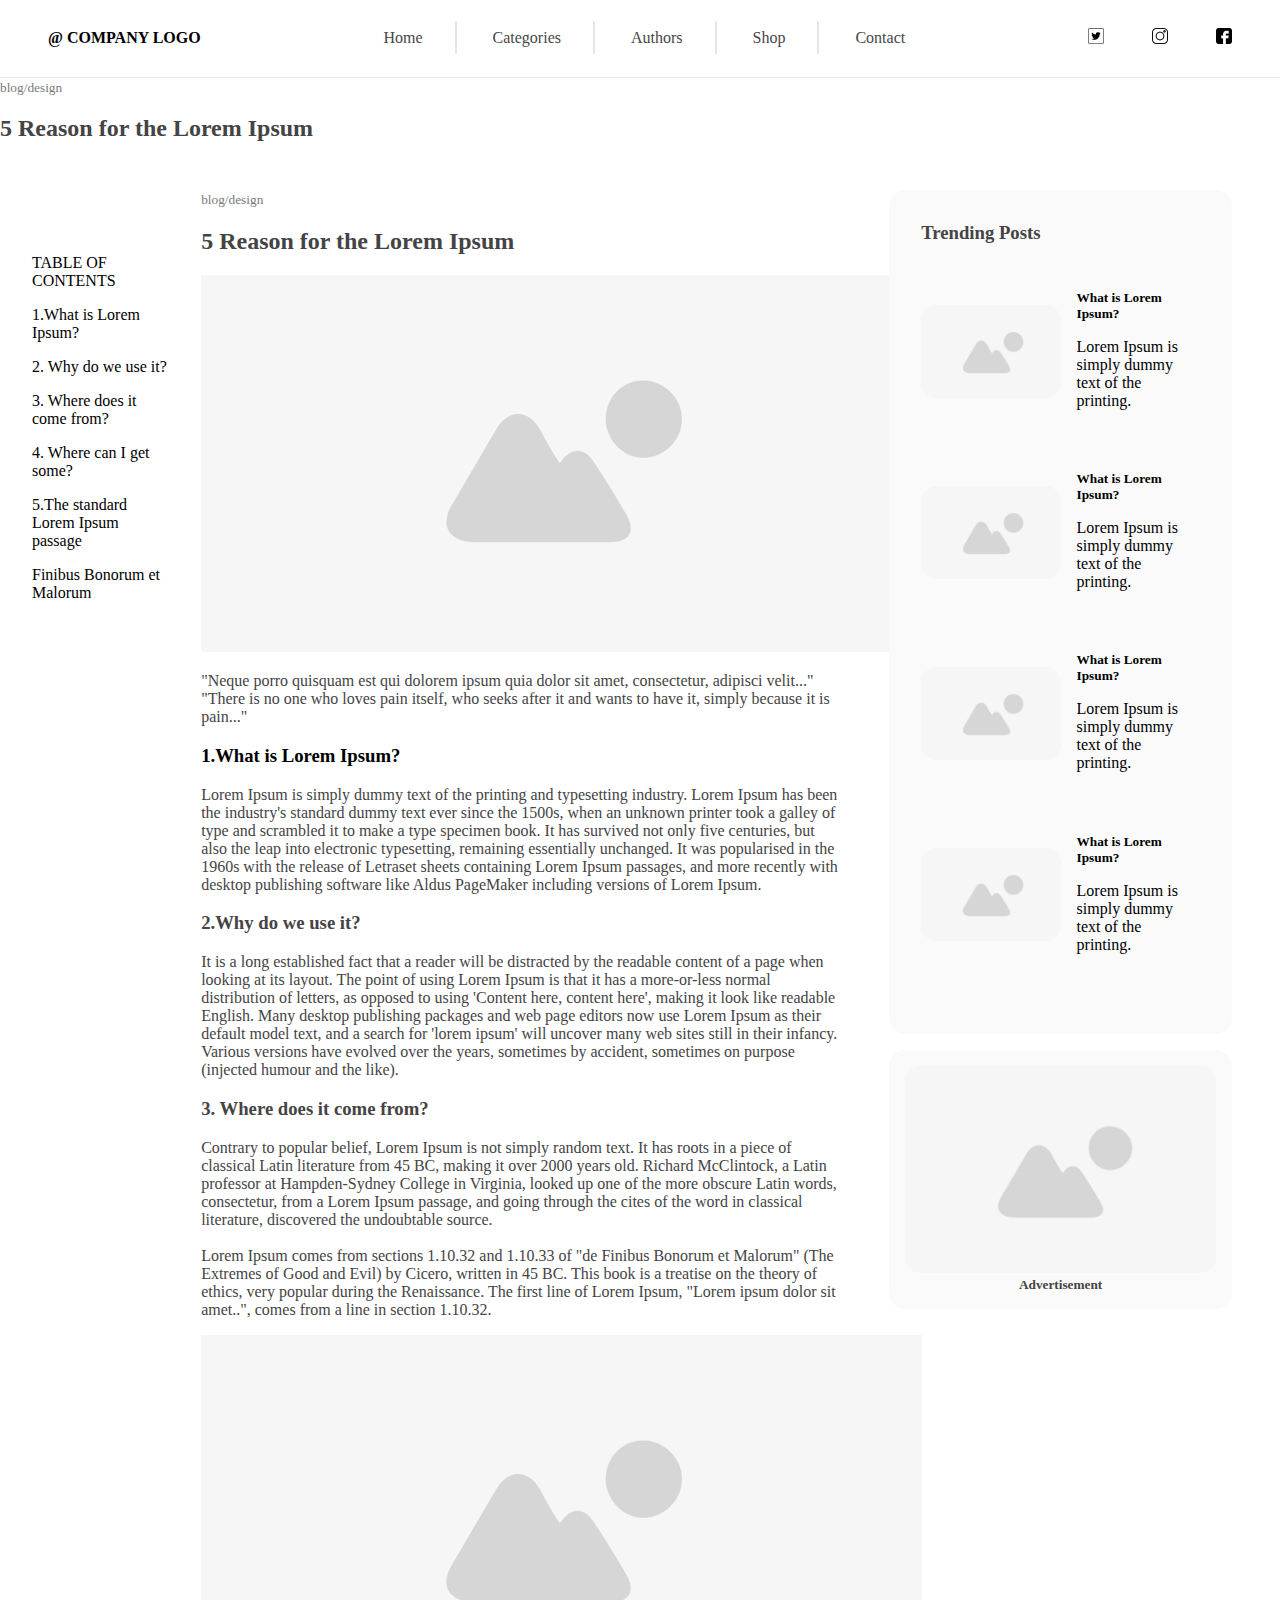
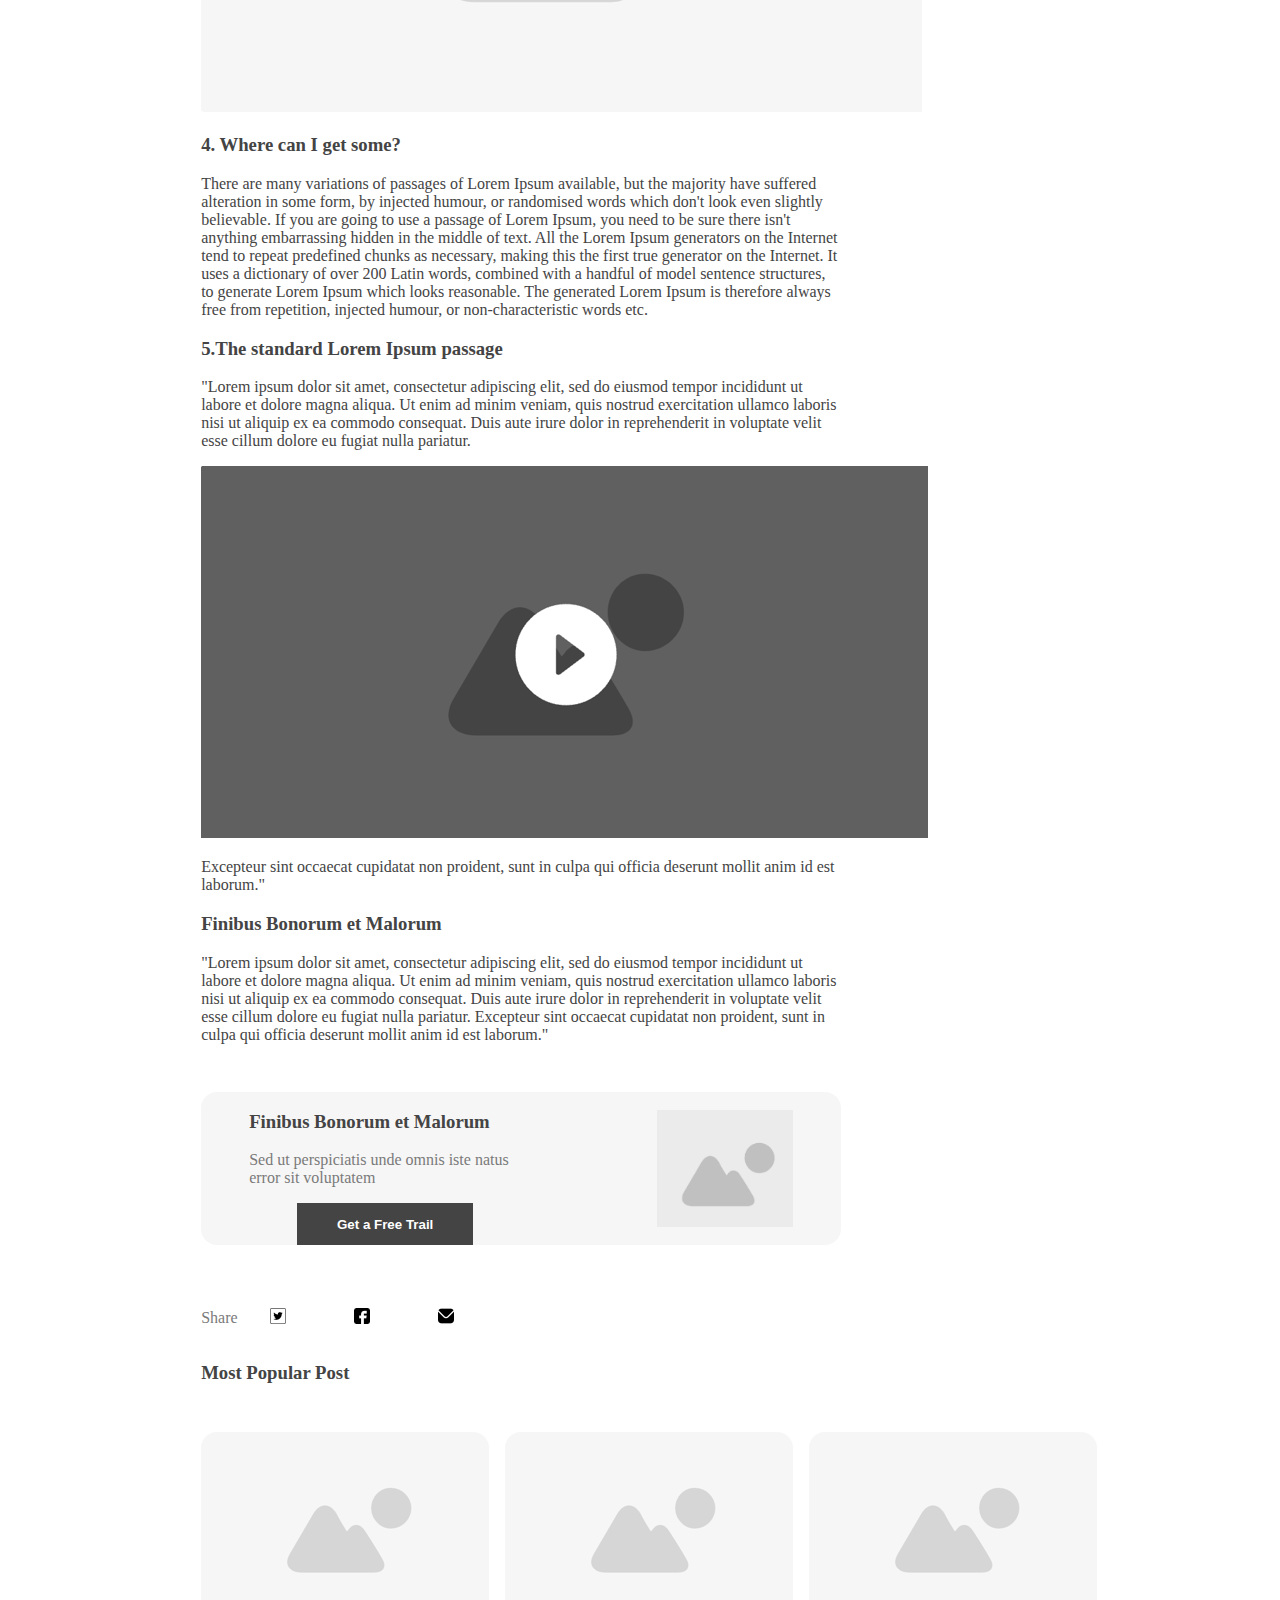
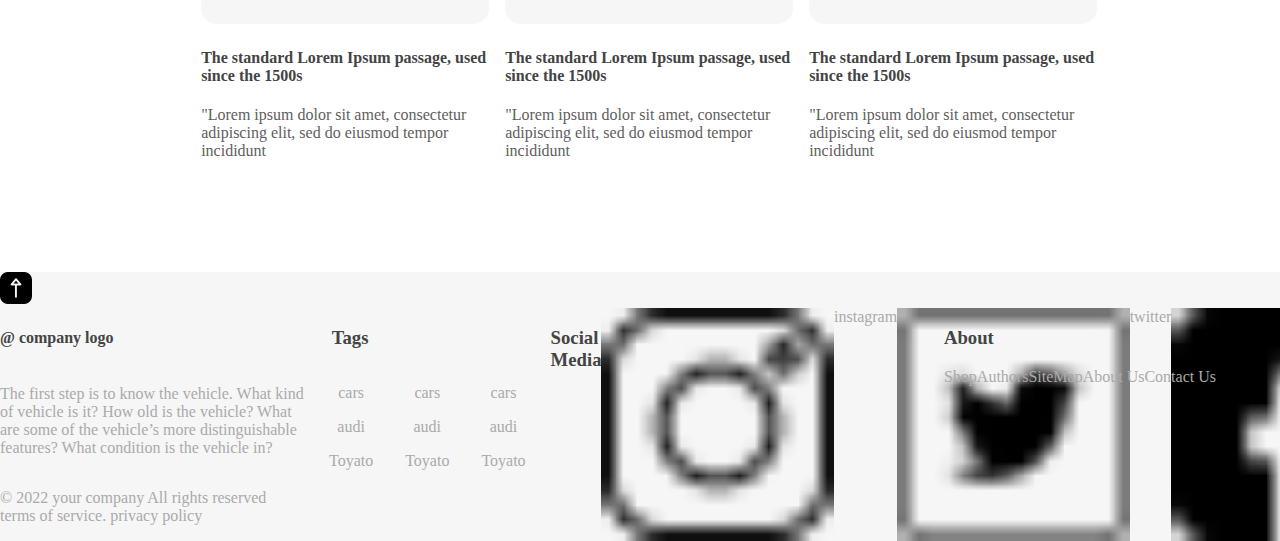
<file: post.html>
<!DOCTYPE html>
<html lang="en">

<head>
    <meta charset="UTF-8">
    <meta name="viewport" content="width=device-width, initial-scale=1.0">
    <title>Post</title>
    <link rel="stylesheet" href="post.css" type="text/css">
</head>

<body>
    <header class="d-flex align-items-center justify-space-bw border-b">
        <h4>@ COMPANY LOGO</h4>
        <nav>
            <a class="border-right" href="./index.html">Home</a>
            <a class="border-right" href="./categories.html">Categories</a>
            <a class="border-right" href="./author.html">Authors</a>
            <a class="border-right" href="./post.html">Shop</a>
            <a href="./contact.html">Contact</a>
        </nav>
        <div class="d-flex justify-content-center align-items-center gap-3">
            <a href="https://x.com/"><img src="./assets/images/twitter.png"></a>
            <a href="https://instagram.com/"><img src="./assets/images/insta.png"></a>
            <a class="" href="https://facebook.com/"><img src="./assets/images/facebook.png"></a>

        </div>
    </header>
    <small class="text-col-7a7a7a top txt-center pxm-1">blog/design</small>
    <h2 class="text-col-444444 top txt-center pxm-1">5 Reason for the Lorem Ipsum</h2>
    <section class="d-flex mym-0 my-3 flex-content flex-wrap mxm-1 txt-justify justify-content-centerm">
        <div class="w-40 margin-3_2 mw-95 pmx-1 mym-0">
            <p>TABLE OF CONTENTS</p>
            <p>1.What is Lorem Ipsum?</p>
            <p>2. Why do we use it?</p>
            <p>3. Where does it come from? </p>
            <p>4. Where can I get some? </p>
            <p>5.The standard Lorem Ipsum passage</p>
            <p>Finibus Bonorum et Malorum</p>
        </div>
        <div class="w-50 mw-95">
            <small class="text-col-7a7a7a bottum">blog/design</small>
            <h2 class="text-col-444444 bottum">5 Reason for the Lorem Ipsum</h2>
            <img src="./assets/images/post_1.png" class="mw-95">
            <p class="text-col-444444">"Neque porro quisquam est qui dolorem ipsum quia dolor sit amet, consectetur,
                adipisci velit..." "There is no one who loves pain itself, who seeks after it and wants to have it,
                simply because it is pain..."
            </p>
            <h3>1.What is Lorem Ipsum?</h3>
            <p class="text-col-444444">Lorem Ipsum is simply dummy text of the printing and typesetting industry. Lorem
                Ipsum has been the industry's standard dummy text ever since the 1500s, when an unknown printer took a
                galley of type and scrambled it to make a type specimen
                book. It has survived not only five centuries, but also the leap into electronic typesetting, remaining
                essentially unchanged. It was popularised in the 1960s with the release of Letraset sheets containing
                Lorem Ipsum passages, and more
                recently with desktop publishing software like Aldus PageMaker including versions of Lorem Ipsum.

            </p>
            <h3 class="text-col-444444">2.Why do we use it?</h3>
            <p class="text-col-444444">It is a long established fact that a reader will be distracted by the readable
                content of a page when looking at its layout. The point of using Lorem Ipsum is that it has a
                more-or-less normal distribution of letters, as opposed to using 'Content
                here, content here', making it look like readable English. Many desktop publishing packages and web page
                editors now use Lorem Ipsum as their default model text, and a search for 'lorem ipsum' will uncover
                many web sites still in their
                infancy. Various versions have evolved over the years, sometimes by accident, sometimes on purpose
                (injected humour and the like). </p>
            <h3 class="text-col-444444">3. Where does it come from?</h3>
            <p class="text-col-444444">Contrary to popular belief, Lorem Ipsum is not simply random text. It has roots
                in a piece of classical Latin literature from 45 BC, making it over 2000 years old. Richard McClintock,
                a Latin professor at Hampden-Sydney College in Virginia,
                looked up one of the more obscure Latin words, consectetur, from a Lorem Ipsum passage, and going
                through the cites of the word in classical literature, discovered the undoubtable source. <br><br> Lorem
                Ipsum comes from sections 1.10.32
                and 1.10.33 of "de Finibus Bonorum et Malorum" (The Extremes of Good and Evil) by Cicero, written in 45
                BC. This book is a treatise on the theory of ethics, very popular during the Renaissance. The first line
                of Lorem Ipsum, "Lorem ipsum
                dolor sit amet..", comes from a line in section 1.10.32.

            </p>
            <img src="./assets/images/post_1.png" class="mw-95" alt="snfn">
            <h3 class="text-col-444444">4. Where can I get some?</h3>
            <p class="text-col-444444">There are many variations of passages of Lorem Ipsum available, but the majority
                have suffered alteration in some form, by injected humour, or randomised words which don't look even
                slightly believable. If you are going to use a passage of
                Lorem Ipsum, you need to be sure there isn't anything embarrassing hidden in the middle of text. All the
                Lorem Ipsum generators on the Internet tend to repeat predefined chunks as necessary, making this the
                first true generator on the
                Internet. It uses a dictionary of over 200 Latin words, combined with a handful of model sentence
                structures, to generate Lorem Ipsum which looks reasonable. The generated Lorem Ipsum is therefore
                always free from repetition, injected
                humour, or non-characteristic words etc. </p>
            <h3 class="text-col-444444">5.The standard Lorem Ipsum passage</h3>
            <p class="text-col-444444">"Lorem ipsum dolor sit amet, consectetur adipiscing elit, sed do eiusmod tempor
                incididunt ut labore et dolore magna aliqua. Ut enim ad minim veniam, quis nostrud exercitation ullamco
                laboris nisi ut aliquip ex ea commodo consequat. Duis aute
                irure dolor in reprehenderit in voluptate velit esse cillum dolore eu fugiat nulla pariatur.</p>
            <img src="./assets/images/post_vc.png" class="mw-95" alt="bgvgvgv">




            <p class="text-col-444444">Excepteur sint occaecat cupidatat non proident, sunt in culpa qui officia
                deserunt mollit anim id est laborum."
            </p>
            <h3 class="text-col-444444">Finibus Bonorum et Malorum</h3>
            <p class="text-col-444444">"Lorem ipsum dolor sit amet, consectetur adipiscing elit, sed do eiusmod tempor
                incididunt ut labore et dolore magna aliqua. Ut enim ad minim veniam, quis nostrud exercitation ullamco
                laboris nisi ut aliquip ex ea commodo consequat. Duis aute
                irure dolor in reprehenderit in voluptate velit esse cillum dolore eu fugiat nulla pariatur. Excepteur
                sint occaecat cupidatat non proident, sunt in culpa qui officia deserunt mollit anim id est laborum."

            </p>
            <div>
                <div
                    class="get-free d-flex align-items-center justify-space-bw px-3 radious-1 bg-f6f6f6 my-3 mym-1 flex-wrap">


                    <div class="w-50 wm-100 mym-1">

                        <h3 class="text-col-444444"> Finibus Bonorum et Malorum</h3>
                        <p class="text-col-7a7a7a">Sed ut perspiciatis unde omnis iste natus error sit voluptatem</p>
                        <div class="w-100 text-center">
                            <button class="btn  py-1 px-3 b-0 bg-444444 font-weight-bold text-col-ffffff mym-1">Get a
                                Free
                                Trail</button>
                        </div>
                    </div>
                    <img src="./assets/images/wireftame.png" alt="efrgffg" class="w-25 mw-95 mym-1 ">


                </div>
                <div class="d-flex align-items-center mym-1">
                    <p class="text-col-7a7a7a">Share</p>
                    <div>
                        <a href="twitter.com" class="mx-2"><img src="./assets/images/twitter.png"></a>
                        <a href="facebbok.com" class="mx-2"><img src="./assets/images/facebook.png"></a>
                        <a href="mail.com" class="mx-2"><img src="./assets/images/mail.png"></a>
                    </div>
                </div>
            </div>
            <!-- card section -->
            <section class="sec1-container">
                <h3 class="text-col-444444">Most Popular Post</h3>
                <div class=" d-flex justify-space-bw algin-items-center my-3 w-100 gap-1 m-sec1-container flex-wrap">
                    <div class="w-35 wm-100 txt-center">
                        <img src="./assets/images/cardimg.png" alt="" class="radious-1">
                        <h4 class="text-col-444444">The standard Lorem Ipsum passage, used since the 1500s</h4>
                        <p class="text-col-606060">"Lorem ipsum dolor sit amet, consectetur adipiscing elit, sed do
                            eiusmod tempor incididunt
                        </p>

                    </div>
                    <div class="w-35 wm-100 txt-center">
                        <img src="./assets/images/cardimg.png" alt="" class="radious-1">
                        <h4 class="text-col-444444">The standard Lorem Ipsum passage, used since the 1500s</h4>
                        <p class="text-col-606060">"Lorem ipsum dolor sit amet, consectetur adipiscing elit, sed do
                            eiusmod tempor incididunt </p>

                    </div>
                    <div class="w-35 wm-100 txt-center">
                        <img src="./assets/images/cardimg.png" alt="" class="radious-1">
                        <h4 class="text-col-444444">The standard Lorem Ipsum passage, used since the 1500s</h4>
                        <p class="text-col-606060">"Lorem ipsum dolor sit amet, consectetur adipiscing elit, sed do
                            eiusmod tempor incididunt </p>

                    </div>
                </div>

            </section>
        </div>
        <div class="trendingPostBlk w-100 mx-3 ">
            <div class="allternd  radious-1 ">
                <div class="bg-fafafa p-2 radious-1">
                    <h3 class="font-weight-bold mt-0 mb-0 text-col-444444 txt-center">Trending Posts</h3>
                    <div class="allPost w-100">
                        <div class="d-flex gap-1 align-items-center my-2 flex-wrap">
                            <img src="assets/images/cardimg.png" class="w-50 wm-100 radious-1">
                            <div class="w-50 wm-100">
                                <h5 class="my-1">What is Lorem Ipsum?</h5>
                                <p>Lorem Ipsum is simply dummy text of the printing.
                                </p>
                            </div>
                        </div>
                        <div class="d-flex gap-1 align-items-center my-2 flex-wrap">
                            <img src="assets/images/cardimg.png" class="w-50 wm-100 radious-1">
                            <div class="w-50 wm-100">
                                <h5 class="my-1">What is Lorem Ipsum?</h5>
                                <p>Lorem Ipsum is simply dummy text of the printing.
                                </p>
                            </div>
                        </div>
                        <div class="d-flex gap-1 align-items-center my-2 flex-wrap">
                            <img src="assets/images/cardimg.png" class="w-50 wm-100 radious-1">
                            <div class="w-50 wm-100">
                                <h5 class="my-1">What is Lorem Ipsum?</h5>
                                <p>Lorem Ipsum is simply dummy text of the printing.
                                </p>
                            </div>
                        </div>
                        <div class="d-flex gap-1 align-items-center my-2 flex-wrap">
                            <img src="assets/images/cardimg.png" class="w-50 wm-100 radious-1">
                            <div class="w-50 wm-100">
                                <h5 class="my-1">What is Lorem Ipsum?</h5>
                                <p>Lorem Ipsum is simply dummy text of the printing.
                                </p>
                            </div>
                        </div>
                    </div>


                </div>

            </div>
            <div class="text-center bg-fafafa radious-1 mt-1 p-1">
                <img src="assets/images/cardimg.png" class="radious-1 m-w-fit w-100 m-auto">
                <h5 class="m-0 text-col-444444">Advertisement</h5>
            </div>
        </div>
    </section>
    <!-- footer -->
    <footer class="bg-f6f6f6 pm-x">
        <div class="max-width">
            <img class=" footer-arrow " src=" ./assets/images/uparrow.png ">
            <div class=" footer d-flex justify-space-bw w-95">
                <div class=" footer-logo w-25 wm-100 pxm-1">
                    <div>
                        <h4 class="text-col-444444">@ company logo</h4>
                    </div>
                    <div class=" logo-content ">
                        <p class=" text-col-aaaaaa py-1">The first step is to know the vehicle. What kind of vehicle is
                            it? How old is the vehicle? What are some of the vehicle’s more distinguishable features?
                            What condition is the vehicle in?</p>
                        <p class=" text-col-aaaaaa">&copy; 2022 your company All rights reserved terms of service.
                            privacy policy
                        </p>
                    </div>

                </div>
                <div>
                    <h3 class="text-col-444444 px-1">Tags</h3>
                    <div class=" d-flex text-col-aaaaaa">
                        <div class=" footer-tag-aglin px-1 ">
                            <p class="padd-px-bor text-center">cars</p>
                            <p class="padd-px-bor text-center ">audi</p>
                            <p class="padd-px-bor text-center ">Toyato</p>
                        </div>
                        <div class=" footer-tag-aglin px-1">
                            <p class="padd-px-bor text-center ">cars</p>
                            <p class="padd-px-bor text-center ">audi</p>
                            <p class="padd-px-bor text-center ">Toyato</p>
                        </div>
                        <div class=" footer-tag-aglin px-1">
                            <p class="padd-px-bor text-center ">cars</p>
                            <p class="padd-px-bor text-center ">audi</p>
                            <p class="padd-px-bor text-center ">Toyato</p>
                        </div>
                    </div>
                </div>
                <div class="footer-social-media  d-flex">
                    <h3 class="text-col-444444">Social Media</h3>
                    <div class=" d-flex ">
                        <img class=" social-img " src=" ./assets/images/insta.png "><a
                            class="  text-none text-col-aaaaaa " href=" # ">instagram</a>
                    </div>
                    <div class=" d-flex "><img class=" social-img " src=" ./assets/images/twitter.png ">
                        <a href=" # " class=" text-none text-col-aaaaaa ">twitter</a>
                    </div>
                    <div class=" d-flex "><img class=" social-img " src=" ./assets/images/facebook.png ">
                        <a href=" # " class=" text-none text-col-aaaaaa ">facebook</a>
                    </div>
                    <div class=" d-flex " class=" text-none text-col-aaaaaa "><img class=" social-img " src="
              ./assets/images/youtube.png ">
                        <a href=" # " class=" text-none text-col-aaaaaa ">Youtube</a>
                    </div>

                </div>
                <div>
                    <h3 class="text-col-444444">About</h3>
                    <div class=" footer-about d-flex ">
                        <a class=" text-none text-col-aaaaaa " href=" # ">Shop</a>
                        <a class=" text-none text-col-aaaaaa " href=" # ">Authors</a>
                        <a class=" text-none text-col-aaaaaa " href=" # ">SiteMap</a>
                        <a class=" text-none text-col-aaaaaa " href=" # ">About Us</a>
                        <a class=" text-none text-col-aaaaaa " href=" # ">Contact Us</a>
                    </div>
                </div>
            </div>
        </div>


    </footer>
</body>

</html>
</file>
<file: Home.css>
html,
body {
    margin: 0px;
    padding: 0px;
    background-color: #ffffff;
}

.max-w {
    max-width: 1400px;
    margin: auto;
}


/** Utility Classes */


/*flex*/

.d-flex {
    display: flex;
}

.justify-content-center {
    justify-content: center;
}

.align-items-center {
    align-items: center;
}

.justify-space-bw {
    justify-content: space-between;
}

.space-evenly {
    justify-content: space-evenly;
}

.gap-1 {
    gap: 1em;
}

.gap-2 {
    gap: 2em;
}

.gap-3 {
    gap: 3em;
}


/* border */

.border-right {
    border-right: 2px solid #e5e5e5;
}


/** border radius */

.radious-1 {
    border-radius: 1em;
}

.radious-2 {
    border-radius: 2em;
}

.radious-3 {
    border-radius: 3em;
}


/** border */

.b-0 {
    border: 0px;
}


/** Width */

.w-100 {
    width: 100% !important;
}

.w-50 {
    width: 50% !important;
}

.w-25 {
    width: 25% !important;
}

.w-90 {
    width: 90% !important;
}

.w-95 {
    width: 95% !important;
}


/** Margin */

.m-auto {
    margin: auto;
}

.m-0 {
    margin: 0px;
}

.m-1 {
    margin: 1em;
}

.my-1 {
    margin: 1em 0px;
}

.my-2 {
    margin: 2em 0px;
}

.my-3 {
    margin: 3em 0px;
}

.mx-1 {
    margin: 0px 1em;
}

.mt-0 {
    margin-top: 0px;
}

.mt-1 {
    margin-top: 1em;
}

.mb-0 {
    margin-bottom: 0em;
}

.mb-1 {
    margin-bottom: 1em;
}

.mb-3 {
    margin-bottom: 3em;
}


/** Padding */

.padd-px-bor {
    padding: 5px;
    border-radius: 5px;
}

.p-0 {
    padding: 0px;
}

.p-1 {
    padding: 1em;
}

.p-2 {
    padding: 2em;
}

.py-1 {
    padding-top: 1em;
    padding-bottom: 1em;
}

.py-2 {
    padding-top: 2em;
    padding-bottom: 2em;
}

.py-3 {
    padding-top: 3em;
    padding-bottom: 3em;
}

.py-4 {
    padding-top: 4em;
    padding-bottom: 4em;
}

.py-5 {
    padding-top: 5em;
    padding-bottom: 5em;
}

.px-1 {
    padding-left: 1em;
    padding-right: 1em;
}

.px-2 {
    padding-left: 2em;
    padding-right: 2em;
}

.px-3 {
    padding-left: 3em;
    padding-right: 3em;
}

.px-4 {
    padding-left: 4em;
    padding-right: 4em;
}

.px-5 {
    padding-left: 5em;
    padding-right: 5em;
}

.pt-1 {
    padding-top: 1em;
}

.pb-1 {
    padding-bottom: 1em;
}

.pb-3 {
    padding-bottom: 3em;
}


/** Font Weight */

.font-weight-bold {
    font-weight: bold;
}


/* bg-colors*/

.bg-grey {
    background-color: gray;
}

.bg-444444 {
    background-color: #444444;
}

.bg-f6f6f6 {
    background-color: #f6f6f6;
}

.bg-ffffff {
    background-color: #ffffff;
}

.bg-d6d0d0 {
    background-color: #d6d0d0;
}


/* text color */

.text-col-444444 {
    color: #444444;
}

.text-col-606060 {
    color: #606060;
}

.text-col-dddddd {
    color: #dddddd;
}

.text-col-979797 {
    color: #979797;
}

.text-col-ffffff {
    color: #ffffff;
}

.text-col-dcdcdc {
    color: #dcdcdc;
}

.text-col-606060 {
    color: #606060;
}

.text-col-7a7a7a {
    color: #7a7a7a;
}

.text-col-aaaaaa {
    color: #aaaaaa;
}


/*position */

.position-relative {
    position: relative;
}

.position-absolute {
    position: absolute;
}

.text-center {
    text-align: center;
}


/* height */

.height-10 {
    height: 10em;
}


/*text decoration*/

.text-none {
    text-decoration: none;
    margin: 0px;
}


/* header section */

header {
    /* max-width: 1200px; */
    margin: auto;
    padding: 0.5em 3em;
    background-color: #ffffff;
}

header nav a {
    text-decoration: none;
    padding: 0.5em 2em;
    color: #464646;
}

.toogle {
    display: none;
}


/* #toogle1 {
    display: none;
} */

@media only screen and (max-width: 992px) {
    header {
        flex-wrap: wrap;
        padding: 0.5em 1em;
    }
    nav {
        position: absolute;
        display: flex;
        flex-direction: column;
        background-color: #ece7e8e8;
        overflow: hidden;
        z-index: 2;
        width: 50%;
        top: 50px;
        align-items: center;
        right: 1em
    }
    .border-right {
        border-right: none;
    }
    header>.imgs {
        position: absolute;
        display: flex;
        flex-direction: column;
        background-color: #ece7e8e8;
        overflow: hidden;
        z-index: 2;
        width: 50%;
        top: 50px;
    }
    .toogle {
        display: block;
    }
    /* #toggle {
        display: inline-block;
        margin: 0px;
        padding: 0px;
    }
    #toogle1 {
        display: none;
    }
    #toogle1 {
        padding: 3em;
        background-color: #00ff6433;
    }
    .toogle {
        display: flex;
        flex-direction: column;
    } */
    .imgs {
        display: flex;
        flex-direction: column;
    }
}

a {
    text-decoration: none;
    margin: 1em;
}


/* Hero Section */

.herosec {
    color: #ffffff;
    background-repeat: no-repeat;
    background-position: center;
    background-size: cover;
    background-image: url(./assets/images/hero_bg.jpg);
    height: 400px;
}

.bg-trans-layer {
    background-color: #54545480;
    width: 100%;
    height: 100%;
    top: 0px;
    left: 0px;
    z-index: 0;
}

.herosec-content {
    z-index: 1;
}

.hero-btn {
    padding: 10px 20px;
    box-shadow: none;
    border-radius: 30px;
    border: none;
}


/* card section*/

.sec1-container {
    max-width: 1000px;
    margin: auto;
}

.card-sec {
    margin: auto;
    height: 500px;
    width: 100%;
}

.heroSec1 {
    color: #ffffff;
    background-repeat: no-repeat;
    background-position: center;
    background-size: cover;
    background-image: url(./assets/images/hero_bg.jpg);
    height: 500px;
}


/* card section*/


/* section 3 */

.latestPostsContainer {
    max-width: 1000px;
}

.allPost {
    width: 60%;
}

.sec3-div3 {
    flex-direction: column;
    height: 300px;
}

.sec3-sub>input {
    margin-right: 30px;
    padding: 10px 80px;
    border-radius: 12px;
}

.sub-btn {
    padding: 0.5em 2em;
    border-radius: 0.5em;
}


/* footer */


/* it is a footer section style */

.footer-social-media {
    flex-direction: column;
}

.footer-social-media>a {
    padding-top: 20px;
}

.footer-about {
    flex-direction: column;
}

.footer-about>a {
    padding-top: 15px;
}

footer {
    background-color: #f6f6f6;
    margin: auto;
}

.max-width {
    max-width: 1000px;
    margin: auto;
}

.footer-tag-aglin>p {
    border-radius: 0.2em;
    background-color: #ffffff;
}

.footer-arrow {
    float: right;
    margin-top: -15px;
}

.social-img {
    /* width: 20px; */
    height: 20px;
    margin: 0px 10px 20px 0px;
}

@media only screen and (max-width:992px) {
    .flex-wrap {
        flex-wrap: wrap;
    }
    .flex-col {
        flex-direction: column;
    }
    .wm-100 {
        width: 100% !important;
    }
    .pm-1 {
        padding: 1em;
    }
    .pmx-1 {
        padding: 0em 1em;
    }
    .pym {
        padding: 1em 0em;
    }
    .mm-1 {
        margin: 1em;
    }
    .mmx-1 {
        margin: 0em 1em;
    }
    .mmy-1 {
        margin: 1em 0em;
    }
    .txt-center {
        text-align: center;
    }
    .wm-90 {
        width: 100% !important;
    }
}
</file>
<file: author.css>
html,
body {
    margin: 0px;
    padding: 0px;
    background-color: #ffffff;
}


/** Utility Classes */


/*flex*/

.d-flex {
    display: flex;
}

.justify-content-center {
    justify-content: center;
}

.align-items-center {
    align-items: center;
}

.justify-space-bw {
    justify-content: space-between;
}

.space-evenly {
    justify-content: space-evenly;
}

.gap-1 {
    gap: 1em;
}

.gap-2 {
    gap: 2em;
}

.gap-3 {
    gap: 3em;
}


/* border */

.border-right {
    border-right: 2px solid #e5e5e5;
}

.border-b {
    border-bottom: 1px solid #ebebeb;
}


/** border radius */

.radious-1 {
    border-radius: 1em;
}

.radious-2 {
    border-radius: 2em;
}

.radious-3 {
    border-radius: 3em;
}


/** border */

.b-0 {
    border: 0px;
}


/** Width */

.w-100 {
    width: 100% !important;
}

.w-50 {
    width: 50% !important;
}

.w-25 {
    width: 25% !important;
}

.w-40 {
    width: 40% !important;
}

.w-90 {
    width: 90% !important;
}

.w-95 {
    width: 95% !important;
}

.w-60 {
    width: 60% !important;
}


/** Margin */

.m-auto {
    margin: auto;
}

.max-w {
    max-width: 1000px;
    margin: auto;
}

.m-0 {
    margin: 0px;
}

.m-1 {
    margin: 1em;
}

.my-1 {
    margin: 1em 0px;
}

.my-2 {
    margin: 2em 0px;
}

.my-3 {
    margin: 3em 0px;
}

.mx-1 {
    margin: 0px 1em;
}

.mt-0 {
    margin-top: 0px;
}

.mt-1 {
    margin-top: 1em;
}

.mt-2 {
    margin-top: 2em;
}

.mt-3 {
    margin-top: 3em;
}

.mb-0 {
    margin-bottom: 0em;
}

.mb-1 {
    margin-bottom: 1em;
}

.mb-3 {
    margin-bottom: 3em;
}


/** Padding */

.p-0 {
    padding: 0px;
}

.p-1 {
    padding: 1em;
}

.p-2 {
    padding: 2em;
}

.py-1 {
    padding-top: 1em;
    padding-bottom: 1em;
}

.py-2 {
    padding-top: 2em;
    padding-bottom: 2em;
}

.py-3 {
    padding-top: 3em;
    padding-bottom: 3em;
}

.py-4 {
    padding-top: 4em;
    padding-bottom: 4em;
}

.py-5 {
    padding-top: 5em;
    padding-bottom: 5em;
}

.px-1 {
    padding-left: 1em;
    padding-right: 1em;
}

.px-2 {
    padding-left: 2em;
    padding-right: 2em;
}

.px-3 {
    padding-left: 3em;
    padding-right: 3em;
}

.px-4 {
    padding-left: 4em;
    padding-right: 4em;
}

.px-5 {
    padding-left: 5em;
    padding-right: 5em;
}

.pt-1 {
    padding-top: 1em;
}

.pb-1 {
    padding-bottom: 1em;
}

.pb-3 {
    padding-bottom: 3em;
}


/** Font Weight */

.font-weight-bold {
    font-weight: bold;
}


/* bg-colors*/

.bg-grey {
    background-color: gray;
}

.bg-444444 {
    background-color: #444444;
}

.bg-f6f6f6 {
    background-color: #f6f6f6;
}

.bg-ffffff {
    background-color: #ffffff;
}

.bg-d6d0d0 {
    background-color: #d6d0d0;
}


/* text color */

.text-col-444444 {
    color: #444444;
}

.text-col-424242 {
    color: #424242;
}

.text-col-606060 {
    color: #606060;
}

.text-col-dddddd {
    color: #dddddd;
}

.text-col-979797 {
    color: #979797;
}

.text-col-ffffff {
    color: #ffffff;
}

.text-col-dcdcdc {
    color: #dcdcdc;
}

.text-col-606060 {
    color: #606060;
}

.text-col-7a7a7a {
    color: #7a7a7a;
}

.text-col-aaaaaa {
    color: #aaaaaa;
}


/*text decoration*/

.text-none {
    text-decoration: none;
}


/*position */

.position-relative {
    position: relative;
}

.position-absolute {
    position: absolute;
}

.text-center {
    text-align: center;
}


/* height */

.height-10 {
    height: 10em;
}


/* header section */

header {
    /* max-width: 1200px; */
    margin: auto;
    padding: 0.5em 3em;
    background-color: #ffffff;
}

header nav a {
    text-decoration: none;
    padding: 0.5em 2em;
    color: #464646;
}

@media only screen and (max-width: 750px) {
    header {
        flex-wrap: wrap;
    }
    header>nav {
        display: none;
    }
    header>.imgs {
        display: none;
    }
    .toggle {
        display: inline-block;
        margin: 0px;
        padding: 0px;
    }
    .toggle:hover+nav {
        display: inline-block;
        flex-direction: row;
        background-color: red;
    }
}

.sec3-div3 {
    display: flex;
    flex-direction: column;
    align-items: center;
    height: 300px;
    justify-content: center;
    background-color: #f6f6f6;
}

.sec3-sub>input {
    margin-right: 30px;
    padding: 10px 80px;
    border-radius: 12px;
}

.sub-btn {
    padding: 10px 56px;
    border-radius: 5px;
    background-color: #444444;
}

.Subcribe {
    text-decoration: none;
    font-weight: bold;
}


/* footer */


/* it is a footer section style */

.footer-social-media {
    flex-direction: column;
}

.footer-social-media>a {
    padding-top: 20px;
}

.footer-about {
    flex-direction: column;
}

.footer-about>a {
    padding-top: 15px;
}

footer {
    background-color: #f6f6f6;
    margin: auto;
}

.max-width {
    max-width: 1000px;
    margin: auto;
}

.footer-tag-aglin>p {
    border-radius: 0.2em;
    background-color: #ffffff;
}

.footer-arrow {
    float: right;
    margin-top: -15px;
}

.social-img {
    /* width: 20px; */
    height: 20px;
    margin: 0px 10px 20px 0px;
}

@media only screen and (max-width:750px) {
    .footer {
        flex-wrap: wrap;
    }
}

@media only screen and (max-width:992px) {
    .flex-wrap {
        flex-wrap: wrap;
    }
    .mym-1 {
        margin: 1em;
    }
    .pxm-1 {
        padding: 0em 1em;
    }
    .txt-center {
        text-align: center;
    }
    .wm-100 {
        width: 100% !important;
    }
    .txt-justify {
        text-align: justify;
    }
    .justify-content-centerm {
        justify-content: center;
    }
}
</file>
<file: categories.css>
html,
body {
    margin: 0px;
    padding: 0px;
    background-color: #ffffff;
}


/** Utility Classes */


/*flex*/

.d-flex {
    display: flex;
}

.justify-content-center {
    justify-content: center;
}

.align-items-center {
    align-items: center;
}

.justify-space-bw {
    justify-content: space-between;
}

.space-evenly {
    justify-content: space-evenly;
}

.gap-1 {
    gap: 1em;
}

.gap-2 {
    gap: 2em;
}

.gap-3 {
    gap: 3em;
}


/* border */

.border-right {
    border-right: 2px solid #e5e5e5;
}

.border-b {
    border-bottom: 1px solid #ebebeb;
}


/** border radius */

.radious-1 {
    border-radius: 1em;
}

.radious-2 {
    border-radius: 2em;
}

.radious-3 {
    border-radius: 3em;
}


/** border */

.b-0 {
    border: 0px;
}


/** Width */

.w-100 {
    width: 100% !important;
}

.w-50 {
    width: 50% !important;
}

.w-80 {
    width: 80% !important;
}

.w-25 {
    width: 25% !important;
}

.w-90 {
    width: 90% !important;
}

.w-95 {
    width: 95% !important;
}


/** Margin */

.m-auto {
    margin: auto;
}

.max-w {
    max-width: 1000px;
    margin: auto;
}

.m-0 {
    margin: 0px;
}

.m-1 {
    margin: 1em;
}

.my-1 {
    margin: 1em 0px;
}

.my-2 {
    margin: 2em 0px;
}

.my-3 {
    margin: 3em 0px;
}

.mx-1 {
    margin: 0px 1em;
}

.mt-0 {
    margin-top: 0px;
}

.mt-1 {
    margin-top: 1em;
}

.mt-2 {
    margin-top: 2em;
}

.mb-0 {
    margin-bottom: 0em;
}

.mb-1 {
    margin-bottom: 1em;
}

.mb-3 {
    margin-bottom: 3em;
}


/** Padding */

.p-0 {
    padding: 0px;
}

.p-1 {
    padding: 1em;
}

.p-2 {
    padding: 2em;
}

.py-1 {
    padding-top: 1em;
    padding-bottom: 1em;
}

.py-2 {
    padding-top: 2em;
    padding-bottom: 2em;
}

.py-3 {
    padding-top: 3em;
    padding-bottom: 3em;
}

.py-4 {
    padding-top: 4em;
    padding-bottom: 4em;
}

.py-5 {
    padding-top: 5em;
    padding-bottom: 5em;
}

.px-1 {
    padding-left: 1em;
    padding-right: 1em;
}

.px-2 {
    padding-left: 2em;
    padding-right: 2em;
}

.px-3 {
    padding-left: 3em;
    padding-right: 3em;
}

.px-4 {
    padding-left: 4em;
    padding-right: 4em;
}

.px-5 {
    padding-left: 5em;
    padding-right: 5em;
}

.pt-1 {
    padding-top: 1em;
}

.pb-1 {
    padding-bottom: 1em;
}

.pb-3 {
    padding-bottom: 3em;
}

.pt-1 {
    padding-top: 1em;
}

.pt-2 {
    padding-top: 1em;
}

.pb-1 {
    padding-bottom: 1em;
}

.pb-3 {
    padding-bottom: 3em;
}


/** Font Weight */

.font-weight-bold {
    font-weight: bold;
}


/* bg-colors*/

.bg-grey {
    background-color: gray;
}

.bg-444444 {
    background-color: #444444;
}

.bg-f6f6f6 {
    background-color: #f6f6f6;
}

.bg-ffffff {
    background-color: #ffffff;
}

.bg-d6d0d0 {
    background-color: #d6d0d0;
}


/* text color */

.text-col-444444 {
    color: #444444;
}

.text-col-606060 {
    color: #606060;
}

.text-col-dddddd {
    color: #dddddd;
}

.text-col-979797 {
    color: #979797;
}

.text-col-ffffff {
    color: #ffffff;
}

.text-col-dcdcdc {
    color: #dcdcdc;
}

.text-col-606060 {
    color: #606060;
}

.text-col-7a7a7a {
    color: #7a7a7a;
}

.text-col-aaaaaa {
    color: #aaaaaa;
}


/*text decoration*/

.text-none {
    text-decoration: none;
}


/*position */

.position-relative {
    position: relative;
}

.position-absolute {
    position: absolute;
}

.text-center {
    text-align: center;
}


/* header section */

header {
    /* max-width: 1200px; */
    margin: auto;
    padding: 0.5em 3em;
    background-color: #ffffff;
}

header nav a {
    text-decoration: none;
    padding: 0.5em 2em;
    color: #464646;
}

@media only screen and (max-width: 992px) {
    header {
        flex-wrap: wrap;
    }
    header>nav {
        display: none;
    }
    header>.imgs {
        display: none;
    }
    .toggle {
        display: inline-block;
        margin: 0px;
        padding: 0px;
    }
    .toggle:hover+nav {
        display: inline-block;
        flex-direction: row;
        background-color: red;
    }
}


/* section */

.cat-sec {
    width: 70%;
}


/* section 2*/


/* section */

.sec3-div3 {
    display: flex;
    flex-direction: column;
    align-items: center;
    height: 300px;
    justify-content: center;
    background-color: #f6f6f6;
}

.sec3-sub>input {
    margin-right: 30px;
    padding: 10px 80px;
    border-radius: 12px;
}

.sub-btn {
    padding: 10px 56px;
    border-radius: 5px;
    background-color: #444444;
}

.Subcribe {
    text-decoration: none;
    font-weight: bold;
}


/* footer */


/* it is a footer section style */

.footer-social-media {
    flex-direction: column;
}

.footer-social-media>a {
    padding-top: 20px;
}

.footer-about {
    flex-direction: column;
}

.footer-about>a {
    padding-top: 15px;
}

footer {
    background-color: #f6f6f6;
    margin: auto;
}

.max-width {
    max-width: 1000px;
    margin: auto;
}

.footer-tag-aglin>p {
    border-radius: 0.2em;
    background-color: #ffffff;
}

.footer-arrow {
    float: right;
    margin-top: -15px;
}

.social-img {
    /* width: 20px; */
    height: 20px;
    margin: 0px 10px 20px 0px;
}

@media only screen and (max-width:992px) {
    .footer {
        flex-wrap: wrap;
    }
}

@media only screen and (max-width:992px) {
    .flex-wrap {
        flex-wrap: wrap;
    }
    .wm-100 {
        width: 100% !important;
    }
    .pm-1 {
        padding: 1em;
    }
    .pmx-1 {
        padding: 0em 1em;
    }
    .pym {
        padding: 1em 0em;
    }
    .mm-1 {
        margin: 1em;
    }
    .mmx-1 {
        margin: 0em 1em;
    }
    .mmy-1 {
        margin: 1em 0em;
    }
    .txt-center {
        text-align: center;
    }
    .d-flexm {
        display: flex;
    }
    .justify-content-centerm {
        justify-content: center;
    }
    .align-items-centerm {
        align-items: center;
    }
    .flex-col {
        flex-direction: column;
    }
    .cardm {
        margin: 1em 0em;
        display: flex;
        flex-wrap: wrap;
        justify-content: center;
        text-align: center;
    }
}
</file>
<file: contact.css>
html,
body {
    margin: 0px;
    padding: 0px;
    background-color: #ffffff;
}


/** Utility Classes */


/*flex*/

.d-flex {
    display: flex;
}

.justify-content-center {
    justify-content: center;
}

.align-items-center {
    align-items: center;
}

.justify-space-bw {
    justify-content: space-between;
}

.space-evenly {
    justify-content: space-evenly;
}

.gap-1 {
    gap: 1em;
}

.gap-2 {
    gap: 2em;
}

.gap-3 {
    gap: 3em;
}


/* border */

.border-right {
    border-right: 2px solid #e5e5e5;
}

.border-b {
    border-bottom: 1px solid #ebebeb;
}


/** border radius */

.radious-1 {
    border-radius: 1em;
}

.radious-2 {
    border-radius: 2em;
}

.radious-3 {
    border-radius: 3em;
}


/** border */

.b-0 {
    border: 0px;
}


/** Width */

.w-100 {
    width: 100% !important;
}

.w-50 {
    width: 50% !important;
}

.w-25 {
    width: 25% !important;
}

.w-90 {
    width: 90% !important;
}

.w-95 {
    width: 95% !important;
}

.w-40 {
    width: 40%;
}

.w-30 {
    width: 30%;
}


/** Margin */

.m-auto {
    margin: auto;
}

.m-0 {
    margin: 0px;
}

.m-1 {
    margin: 1em;
}

.my-1 {
    margin: 1em 0px;
}

.my-2 {
    margin: 2em 0px;
}

.my-3 {
    margin: 3em 0px;
}

.mx-1 {
    margin: 0px 1em;
}

.mt-0 {
    margin-top: 0px;
}

.mt-1 {
    margin-top: 1em;
}

.mt-2 {
    margin-top: 2em;
}

.mt-3 {
    margin-top: 3em;
}

.mb-0 {
    margin-bottom: 0em;
}

.mb-1 {
    margin-bottom: 1em;
}

.mb-3 {
    margin-bottom: 3em;
}


/** Padding */

.p-0 {
    padding: 0px;
}

.p-1 {
    padding: 1em;
}

.p-2 {
    padding: 2em;
}

.py-1 {
    padding-top: 1em;
    padding-bottom: 1em;
}

.py-2 {
    padding-top: 2em;
    padding-bottom: 2em;
}

.py-3 {
    padding-top: 3em;
    padding-bottom: 3em;
}

.py-4 {
    padding-top: 4em;
    padding-bottom: 4em;
}

.py-5 {
    padding-top: 5em;
    padding-bottom: 5em;
}

.px-1 {
    padding-left: 1em;
    padding-right: 1em;
}

.px-2 {
    padding-left: 2em;
    padding-right: 2em;
}

.px-3 {
    padding-left: 3em;
    padding-right: 3em;
}

.px-4 {
    padding-left: 4em;
    padding-right: 4em;
}

.px-5 {
    padding-left: 5em;
    padding-right: 5em;
}

.pt-1 {
    padding-top: 1em;
}

.pb-1 {
    padding-bottom: 1em;
}

.pb-3 {
    padding-bottom: 3em;
}


/** Font Weight */

.font-weight-bold {
    font-weight: bold;
}


/* bg-colors*/

.bg-grey {
    background-color: gray;
}

.bg-444444 {
    background-color: #444444;
}

.bg-f6f6f6 {
    background-color: #f6f6f6;
}

.bg-ffffff {
    background-color: #ffffff;
}

.bg-d6d0d0 {
    background-color: #d6d0d0;
}

.bg-f7f7f7 {
    background-color: #f7f7f7;
}

.bg-000000 {
    color: #000000;
}


/* text color */

.text-col-bfbfbf {
    color: #bfbfbf;
}

.text-col-444444 {
    color: #444444;
}

.text-col-606060 {
    color: #606060;
}

.text-col-dddddd {
    color: #dddddd;
}

.text-col-979797 {
    color: #979797;
}

.text-col-ffffff {
    color: #ffffff;
}

.text-col-dcdcdc {
    color: #dcdcdc;
}

.text-col-606060 {
    color: #606060;
}

.text-col-7a7a7a {
    color: #7a7a7a;
}

.text-col-aaaaaa {
    color: #aaaaaa;
}

.text-col-5a5a5a {
    color: #5a5a5a;
}


/*text decoration*/

.text-none {
    text-decoration: none;
}


/*position */

.position-relative {
    position: relative;
}

.position-absolute {
    position: absolute;
}

.text-center {
    text-align: center;
}


/* height */

.height-10 {
    height: 10em;
}


/* header section */

header {
    /* max-width: 1200px; */
    margin: auto;
    padding: 0.5em 3em;
    background-color: #ffffff;
}

header nav a {
    text-decoration: none;
    padding: 0.5em 2em;
    color: #464646;
}


/* section card container */

.card-container {
    max-width: 300px;
    background-color: #f6f6f6;
}


/* Form */

.robot-icon {
    width: 3em;
}


/* button  */

.sec3-div3 {
    display: flex;
    flex-direction: column;
    align-items: center;
    height: 300px;
    justify-content: center;
    background-color: #f6f6f6;
}

.sub-btn {
    padding: 10px 25px;
    border-radius: 5px;
    background-color: #444444;
}

.Subcribe {
    text-decoration: none;
    font-weight: bold;
}


/* footer */


/* it is a footer section style */

.footer-social-media {
    flex-direction: column;
}

.footer-social-media>a {
    padding-top: 20px;
}

.footer-about {
    flex-direction: column;
}

.footer-about>a {
    padding-top: 15px;
}

footer {
    background-color: #f6f6f6;
    margin: auto;
}

.max-width {
    max-width: 1000px;
    margin: auto;
}

.footer-tag-aglin>p {
    border-radius: 0.2em;
    background-color: #ffffff;
}

.footer-arrow {
    float: right;
    margin-top: -15px;
}

.social-img {
    /* width: 20px; */
    height: 20px;
    margin: 0px 10px 20px 0px;
}
</file>
<file: post.css>
html,
body {
    margin: 0px;
    padding: 0px;
    background-color: #ffffff;
}


/** Utility Classes */


/*flex*/

.d-flex {
    display: flex;
}

.justify-content-center {
    justify-content: center;
}

.align-items-center {
    align-items: center;
}

.justify-space-bw {
    justify-content: space-between;
}

.space-evenly {
    justify-content: space-evenly;
}

.gap-1 {
    gap: 1em;
}

.gap-2 {
    gap: 2em;
}

.gap-3 {
    gap: 3em;
}

.gap-8 {
    gap: 8em;
}


/* border */

.border-right {
    border-right: 2px solid #e5e5e5;
}

.border-b {
    border-bottom: 1px solid #ebebeb;
}


/** border radius */

.radious-1 {
    border-radius: 1em;
}

.radious-2 {
    border-radius: 2em;
}

.radious-3 {
    border-radius: 3em;
}


/** border */

.b-0 {
    border: 0px;
}


/** Width */

.w-100 {
    width: 100% !important;
}

.w-50 {
    width: 50% !important;
}

.w-40 {
    width: 40% !important;
}

.w-75 {
    width: 75% !important;
}

.w-60 {
    width: 60% !important;
}

.w-25 {
    width: 25% !important;
}

.w-90 {
    width: 90% !important;
}

.w-95 {
    width: 95% !important;
}


/** Margin */

.m-auto {
    margin: auto;
}

.m-0 {
    margin: 0px;
}

.m-1 {
    margin: 1em;
}

.margin-3_2 {
    margin: 3em 2em;
}

.my-1 {
    margin: 1em 0px;
}

.my-2 {
    margin: 2em 0px;
}

.my-3 {
    margin: 3em 0px;
}

.mx-1 {
    margin: 0px 1em;
}

.mx-2 {
    margin: 0px 2em;
}

.mx-3 {
    margin: 0px 3em;
}

.mt-0 {
    margin-top: 0px;
}

.mt-1 {
    margin-top: 1em;
}

.mt-2 {
    margin-top: 2em;
}

.mt-3 {
    margin-top: 3em;
}

.mb-0 {
    margin-bottom: 0em;
}

.mb-1 {
    margin-bottom: 1em;
}

.mb-3 {
    margin-bottom: 3em;
}


/** Padding */

.p-0 {
    padding: 0px;
}

.p-1 {
    padding: 1em;
}

.p-2 {
    padding: 2em;
}

.py-1 {
    padding-top: 1em;
    padding-bottom: 1em;
}

.py-2 {
    padding-top: 2em;
    padding-bottom: 2em;
}

.py-3 {
    padding-top: 3em;
    padding-bottom: 3em;
}

.py-4 {
    padding-top: 4em;
    padding-bottom: 4em;
}

.py-5 {
    padding-top: 5em;
    padding-bottom: 5em;
}

.px-1 {
    padding-left: 1em;
    padding-right: 1em;
}

.px-2 {
    padding-left: 2em;
    padding-right: 2em;
}

.px-3 {
    padding-left: 3em;
    padding-right: 3em;
}

.px-4 {
    padding-left: 4em;
    padding-right: 4em;
}

.px-5 {
    padding-left: 5em;
    padding-right: 5em;
}

.pt-1 {
    padding-top: 1em;
}

.pb-1 {
    padding-bottom: 1em;
}

.pb-3 {
    padding-bottom: 3em;
}


/** Font Weight */

.font-weight-bold {
    font-weight: bold;
}


/* bg-colors*/

.bg-grey {
    background-color: gray;
}

.bg-fafafa {
    background-color: #fafafa;
}

.bg-444444 {
    background-color: #444444;
}

.bg-f6f6f6 {
    background-color: #f6f6f6;
}

.bg-ffffff {
    background-color: #ffffff;
}

.bg-d6d0d0 {
    background-color: #d6d0d0;
}

.bg-f0e7e7 {
    background-color: #f0e7e7;
}


/* text color */

.text-col-444444 {
    color: #444444;
}

.text-col-606060 {
    color: #606060;
}

.text-col-dddddd {
    color: #dddddd;
}

.text-col-979797 {
    color: #979797;
}

.text-col-ffffff {
    color: #ffffff;
}

.text-col-dcdcdc {
    color: #dcdcdc;
}

.text-col-606060 {
    color: #606060;
}

.text-col-7a7a7a {
    color: #7a7a7a;
}

.text-col-aaaaaa {
    color: #aaaaaa;
}


/*text decoration*/

.text-none {
    text-decoration: none;
}


/*position */

.position-relative {
    position: relative;
}

.position-absolute {
    position: absolute;
}

.text-center {
    text-align: center;
}


/* height */

.height-10 {
    height: 10em;
}


/* header section */

header {
    /* max-width: 1200px; */
    margin: auto;
    padding: 0.5em 3em;
    background-color: #ffffff;
}

header nav a {
    text-decoration: none;
    padding: 0.5em 2em;
    color: #464646;
}

@media only screen and (max-width:992px) {
    header {
        flex-wrap: wrap;
    }
    header>nav {
        display: none;
    }
    header>.imgs {
        display: none;
    }
    .toggle {
        display: inline-block;
        margin: 0px;
        padding: 0px;
    }
    .get-free {
        height: 250px;
    }
    .top {
        display: none;
    }
    .bottum {
        display: block;
    }
    /* footer */
    /* it is a footer section style */
    .footer-social-media {
        flex-direction: column;
    }
    .footer-social-media>a {
        padding-top: 20px;
    }
    .footer-about {
        flex-direction: column;
    }
    .footer-about>a {
        padding-top: 15px;
    }
    footer {
        background-color: #f6f6f6;
        margin: auto;
    }
    .max-width {
        max-width: 1000px;
        margin: auto;
    }
    .footer-tag-aglin>p {
        border-radius: 0.2em;
        background-color: #ffffff;
    }
    .footer-arrow {
        float: right;
        margin-top: -15px;
    }
    .social-img {
        /* width: 20px; */
        height: 20px;
        margin: 0px 10px 20px 0px;
    }
    @media only screen and (max-width:992px) {
        .footer {
            flex-wrap: wrap;
        }
    }
    @media only screen and (max-width:992px) {
        .top {
            display: inline-block;
        }
        .bottom {
            display: none;
        }
    }
    .flex-wrap {
        flex-wrap: wrap;
    }
    .mw-95 {
        width: 95% !important;
    }
    .txt-justify {
        text-align: justify;
    }
    .txt-center {
        text-align: center;
    }
    .justify-content-centerm {
        justify-content: center;
    }
    .wm-100 {
        width: 100% !important;
    }
    .mym-1 {
        margin: 1em 0em;
    }
    .get-free {
        height: auto;
    }
    .pxm-1 {
        padding: 0em 1em;
    }
    .mm-0 {
        margin: 0em;
    }
    .mym-0 {
        margin-top: 0em;
        margin-bottom: 0em;
    }
}
</file>
